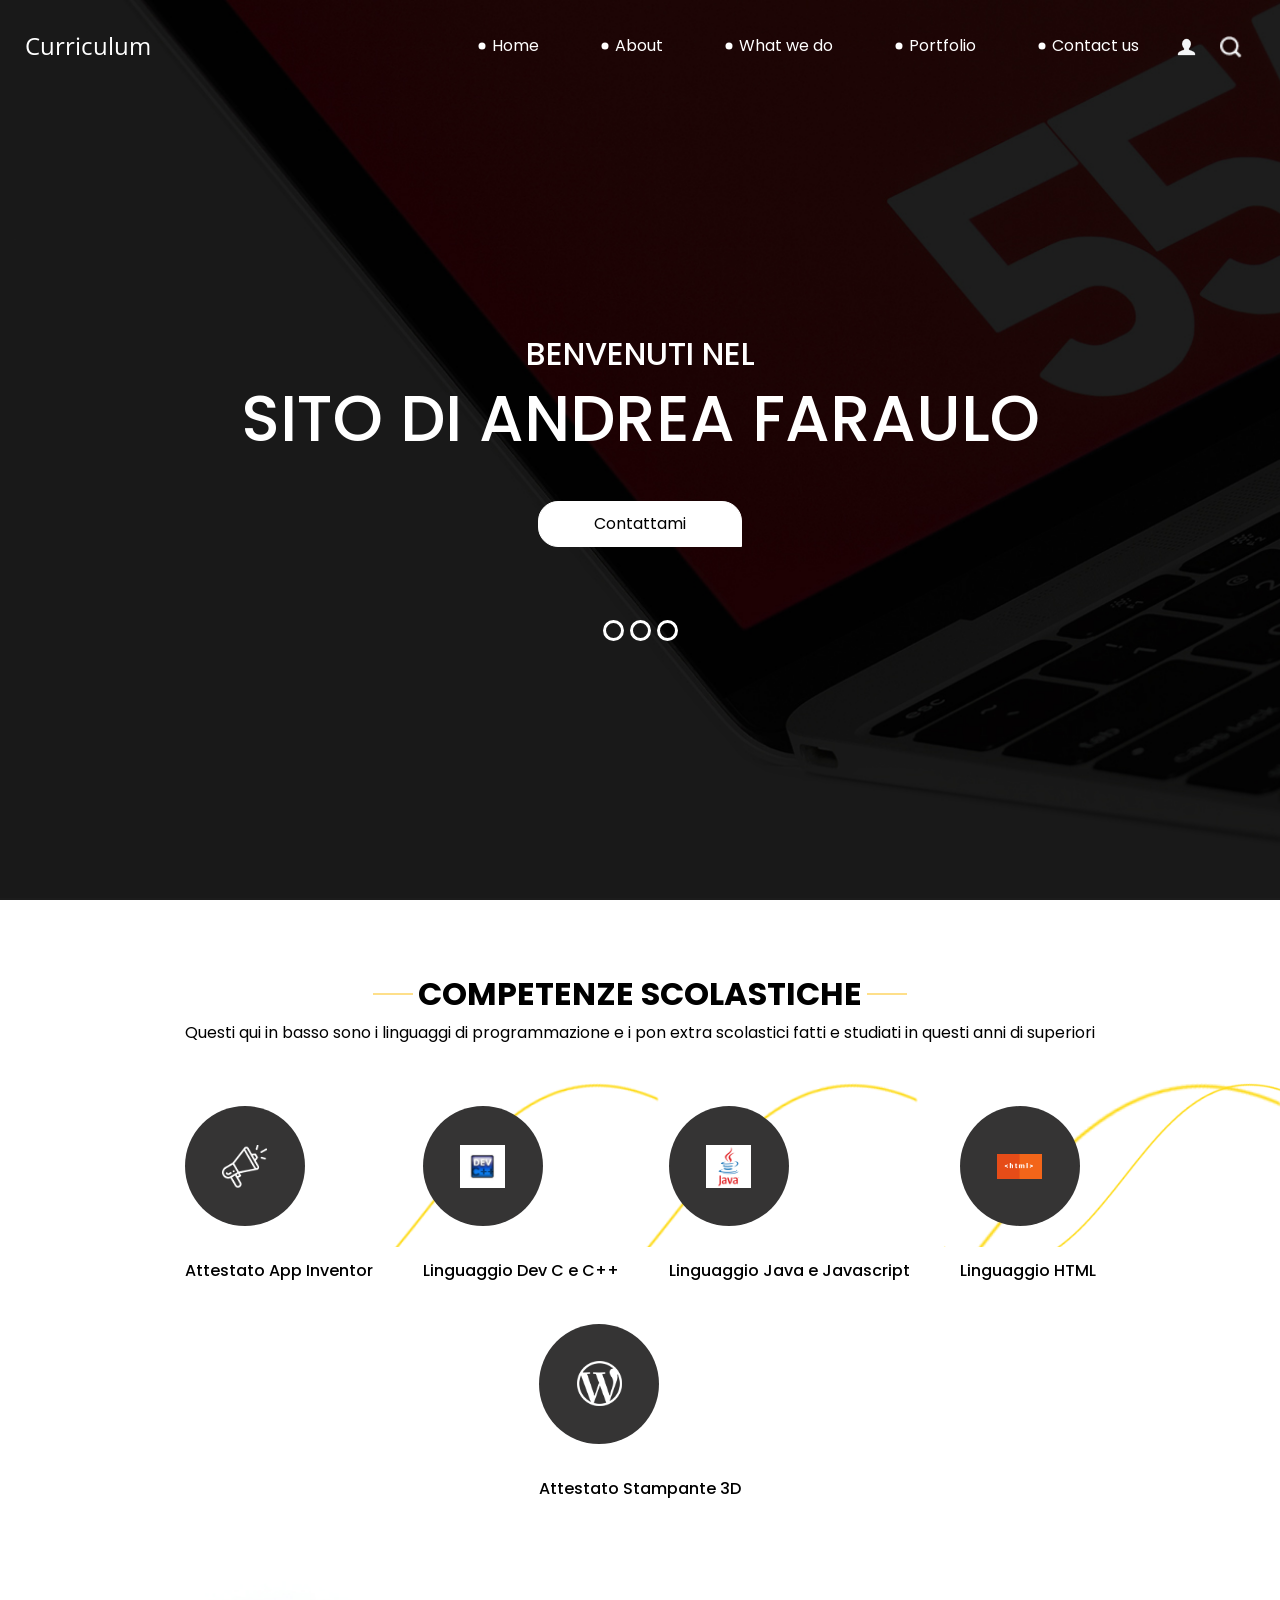
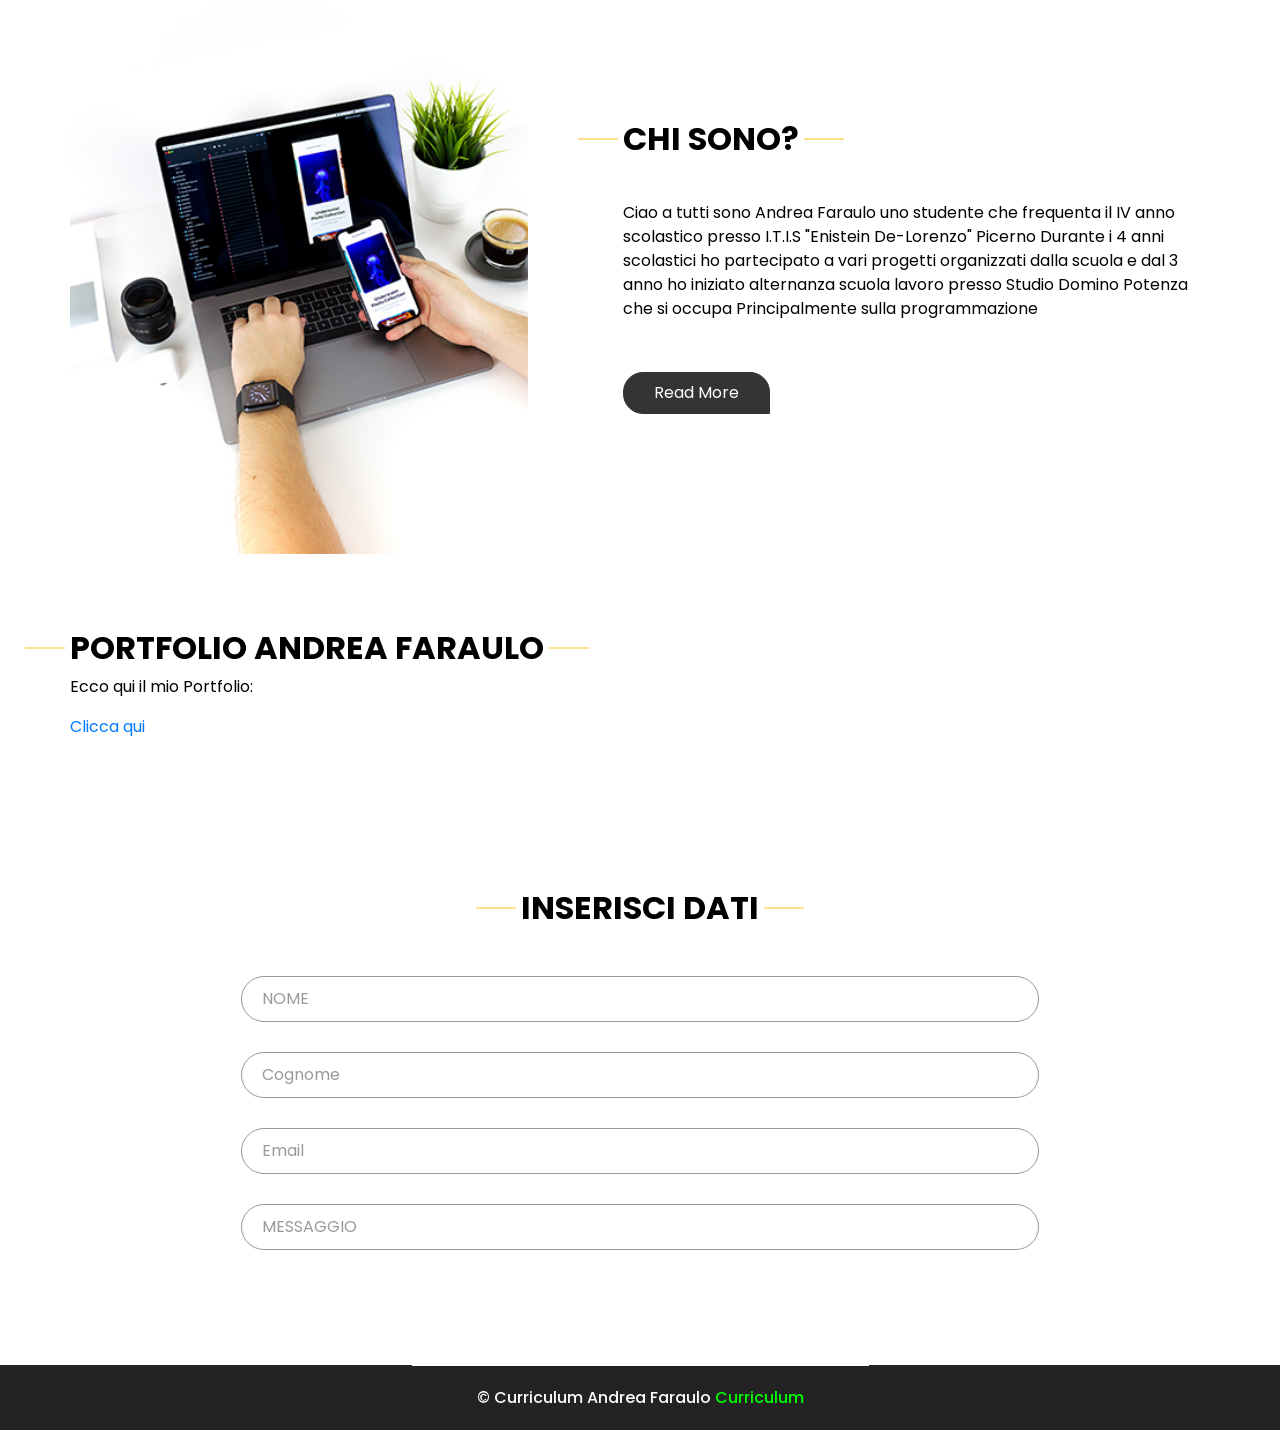
<file: Esigned Free Website Template - Free-CSS.com/esigned-html/index.html>
<!DOCTYPE html>
<html>

<head>
  <!-- Basic -->
  <meta charset="utf-8" />
  <meta http-equiv="X-UA-Compatible" content="IE=edge" />
  <!-- Mobile Metas -->
  <meta name="viewport" content="width=device-width, initial-scale=1, shrink-to-fit=no" />
  <!-- Site Metas -->
  <meta name="keywords" content="" />
  <meta name="description" content="" />
  <meta name="author" content="" />

  <title>Andrea Faraulo</title>

  <!-- slider stylesheet -->
  <!-- slider stylesheet -->
  <link rel="stylesheet" type="text/css" href="https://cdnjs.cloudflare.com/ajax/libs/OwlCarousel2/2.3.4/assets/owl.carousel.min.css" />

  <!-- bootstrap core css -->
  <link rel="stylesheet" type="text/css" href="css/bootstrap.css" />

  <!-- fonts style -->
  <link href="https://fonts.googleapis.com/css?family=Open+Sans:400,700|Poppins:400,700&display=swap" rel="stylesheet">
  <!-- Custom styles for this template -->
  <link href="css/style.css" rel="stylesheet" />
  <!-- responsive style -->
  <link href="css/responsive.css" rel="stylesheet" />
</head>

<body>
  <div class="hero_area">
    <!-- header section strats -->
    <header class="header_section">
      <div class="container-fluid">
        <nav class="navbar navbar-expand-lg custom_nav-container pt-3">
          <a class="navbar-brand" href="index.html">
            <span>
              Curriculum 
            </span>
          </a>
          <button class="navbar-toggler" type="button" data-toggle="collapse" data-target="#navbarSupportedContent" aria-controls="navbarSupportedContent" aria-expanded="false" aria-label="Toggle navigation">
            <span class="navbar-toggler-icon"></span>
          </button>

          <div class="collapse navbar-collapse" id="navbarSupportedContent">
            <div class="d-flex ml-auto flex-column flex-lg-row align-items-center">
              <ul class="navbar-nav  ">
                <li class="nav-item active">
                  <a class="nav-link" href="index.html">Home <span class="sr-only">(current)</span></a>
                </li>
                <li class="nav-item">
                  <a class="nav-link" href="about.html"> About </a>
                </li>
                <li class="nav-item">
                  <a class="nav-link" href="do.html"> What we do </a>
                </li>
                <li class="nav-item">
                  <a class="nav-link" href="portfolio.html"> Portfolio </a>
                </li>
                <li class="nav-item">
                  <a class="nav-link" href="contact.html">Contact us</a>
                </li>
              </ul>
              <div class="user_option">
                <a href="">
                  <img src="images/user.png" alt="">
                </a>
                <form class="form-inline my-2 my-lg-0 ml-0 ml-lg-4 mb-3 mb-lg-0">
                  <button class="btn  my-2 my-sm-0 nav_search-btn" type="submit"></button>
                </form>
              </div>
            </div>
          </div>
        </nav>
      </div>
    </header>
    <!-- end header section -->
    <!-- slider section -->
    <section class=" slider_section position-relative">
      <div class="container">
        <div id="carouselExampleIndicators" class="carousel slide" data-ride="carousel">
          <ol class="carousel-indicators">
            <li data-target="#carouselExampleIndicators" data-slide-to="0" class="active"></li>
            <li data-target="#carouselExampleIndicators" data-slide-to="1"></li>
            <li data-target="#carouselExampleIndicators" data-slide-to="2"></li>
          </ol>
          <div class="carousel-inner">
            <div class="carousel-item active">
              <div class="row">
                <div class="col">
                  <div class="detail-box">
                    <div>
                      <h2>
                        Benvenuti nel

                      </h2>
                      <h1>
                        sito Di Andrea Faraulo
                      </h1>
                      <div class="">
                        <a href="">
                          Contattami
                        </a>
                      </div>
                    </div>
                  </div>
                </div>
              </div>
            </div>
            <div class="carousel-item">
              <div class="row">
                <div class="col">
                  <div class="detail-box">
                    <div>
                      <h2>
                        Benvenuti nel

                      </h2>
                      <h1>
                        Sito di Andrea Faraulo
                      </h1>
                      <div class="">
                        <a href="">
                          Contattami
                        </a>
                      </div>
                    </div>
                  </div>
                </div>
              </div>
            </div>
            <div class="carousel-item">
              <div class="row">
                <div class="col">
                  <div class="detail-box">
                    <div>
                      <h2>
                        Benvenuti nel

                      </h2>
                      <h1>
                        Sito di Andrea Faraulo
                      </h1>
                      <div class="">
                        <a href="">
                          Contattami
                        </a>
                      </div>
                    </div>
                  </div>
                </div>
              </div>
            </div>
          </div>
        </div>

      </div>
    </section>
    <!-- end slider section -->
  </div>

  <!-- do section -->

  <section class="do_section layout_padding">
    <div class="container">
      <div class="heading_container">
        <h2>
         Competenze scolastiche
        </h2>
        <p>
          Questi qui in basso sono i linguaggi di programmazione e i pon extra scolastici fatti e studiati in questi anni di superiori
        </p>
      </div>
      <div class="do_container">
        <div class="box arrow-start arrow_bg">
          <div class="img-box">
            <img src="images/d-1.png" alt="">
          </div>
          <div class="detail-box">
            <h6>
           Attestato App Inventor
            </h6>
          </div>
        </div>
        <div class="box arrow-middle arrow_bg">
          <div class="img-box">
            <img src="images/dev.png" alt="">
          </div>
          <div class="detail-box">
            <h6>
              Linguaggio  Dev C e C++
            </h6>
          </div>
        </div>
        <div class="box arrow-middle arrow_bg">
          <div class="img-box">
            <img src="images/java.png" alt="">
          </div>
          <div class="detail-box">
            <h6>
              Linguaggio Java e Javascript
            </h6>
          </div>
        </div>
        <div class="box arrow-end arrow_bg">
          <div class="img-box">
            <img src="images/html.png" alt="">
          </div>
          <div class="detail-box">
            <h6>
          Linguaggio HTML
            </h6>
          </div>
        </div>
        <div class="box ">
          <div class="img-box">
            <img src="images/d-5.png" alt="">
          </div>
          <div class="detail-box">
            <h6>
             Attestato Stampante 3D
            </h6>
          </div>
        </div>
      </div>
    </div>
  </section>

  <!-- end do section -->

  <!-- who section -->

  <section class="who_section ">
    <div class="container">
      <div class="row">
        <div class="col-md-5">
          <div class="img-box">
            <img src="images/who-img.jpg" alt="">
          </div>
        </div>
        <div class="col-md-7">
          <div class="detail-box">
            <div class="heading_container">
              <h2>
               CHI SONO?
              </h2>
            </div>
            <p>
			Ciao a tutti sono Andrea Faraulo uno studente che frequenta il IV anno scolastico presso I.T.I.S "Enistein De-Lorenzo" Picerno 
			Durante i 4 anni scolastici ho partecipato a vari progetti organizzati dalla scuola e dal 3 anno ho iniziato alternanza scuola lavoro presso Studio Domino Potenza che si occupa Principalmente sulla programmazione
            </p>
            <div>
              <a href="">
                Read More
              </a>
            </div>
          </div>
        </div>
      </div>
    </div>
  </section>

  <!-- end who section -->


  <!-- work section -->
  <section class="work_section layout_padding">
    <div class="container">
      <div class="heading_container">
        <h2>
          Portfolio Andrea Faraulo
        </h2>
        <p>
          Ecco qui il mio Portfolio:
        </p>
		<a href= "https://europa.eu/europass/eportfolio/screen/profile?lang=it">Clicca qui</a>
     
      </div>
    </div>
  </section>

  <!-- end work section -->

  <!-- client section -->
 
  <!-- end client section -->

  <!-- target section -->
 
  <!-- end target section -->


  <!-- contact section -->

  <section class="contact_section layout_padding">
    <div class="container">

      <div class="heading_container">
        <h2>
        Inserisci dati
        </h2>
      </div>
      <div class="">
        <div class="">
          <div class="row">
            <div class="col-md-9 mx-auto">
              <div class="contact-form">
                <form action="">
                  <div>
                    <input type="text" placeholder="NOME ">
                  </div>
                  <div>
                    <input type="text" placeholder="Cognome">
                  </div>
                  <div>
                    <input type="email" placeholder="Email">
                  </div>
                  <div>
                    <input type="text" placeholder="MESSAGGIO" class="message">
                  </div>
                  <div class="d-flex justify-content-center">
                  </div>
                </form>
              </div>
            </div>
          </div>
        </div>
      </div>
    </div>
  </section>


  <!-- end contact section -->


  <!-- info section -->
 
  <!-- end info_section -->


  <!-- footer section -->
  <section class="container-fluid footer_section">
    <p>
      &copy; Curriculum Andrea Faraulo
      <a href="https://html.design/">Curriculum</a>
    </p>
  </section>
  <!-- footer section -->

  <script type="text/javascript" src="js/jquery-3.4.1.min.js"></script>
  <script type="text/javascript" src="js/bootstrap.js"></script>
  <script type="text/javascript" src="https://cdnjs.cloudflare.com/ajax/libs/OwlCarousel2/2.3.4/owl.carousel.min.js">
  </script>
  <!-- owl carousel script 
    -->
  <script type="text/javascript">
    $(".owl-carousel").owlCarousel({
      loop: true,
      margin: 0,
      navText: [],
      center: true,
      autoplay: true,
      autoplayHoverPause: true,
      responsive: {
        0: {
          items: 1
        },
        1000: {
          items: 3
        }
      }
    });
  </script>
  <!-- end owl carousel script -->

</body>

</html>
</file>
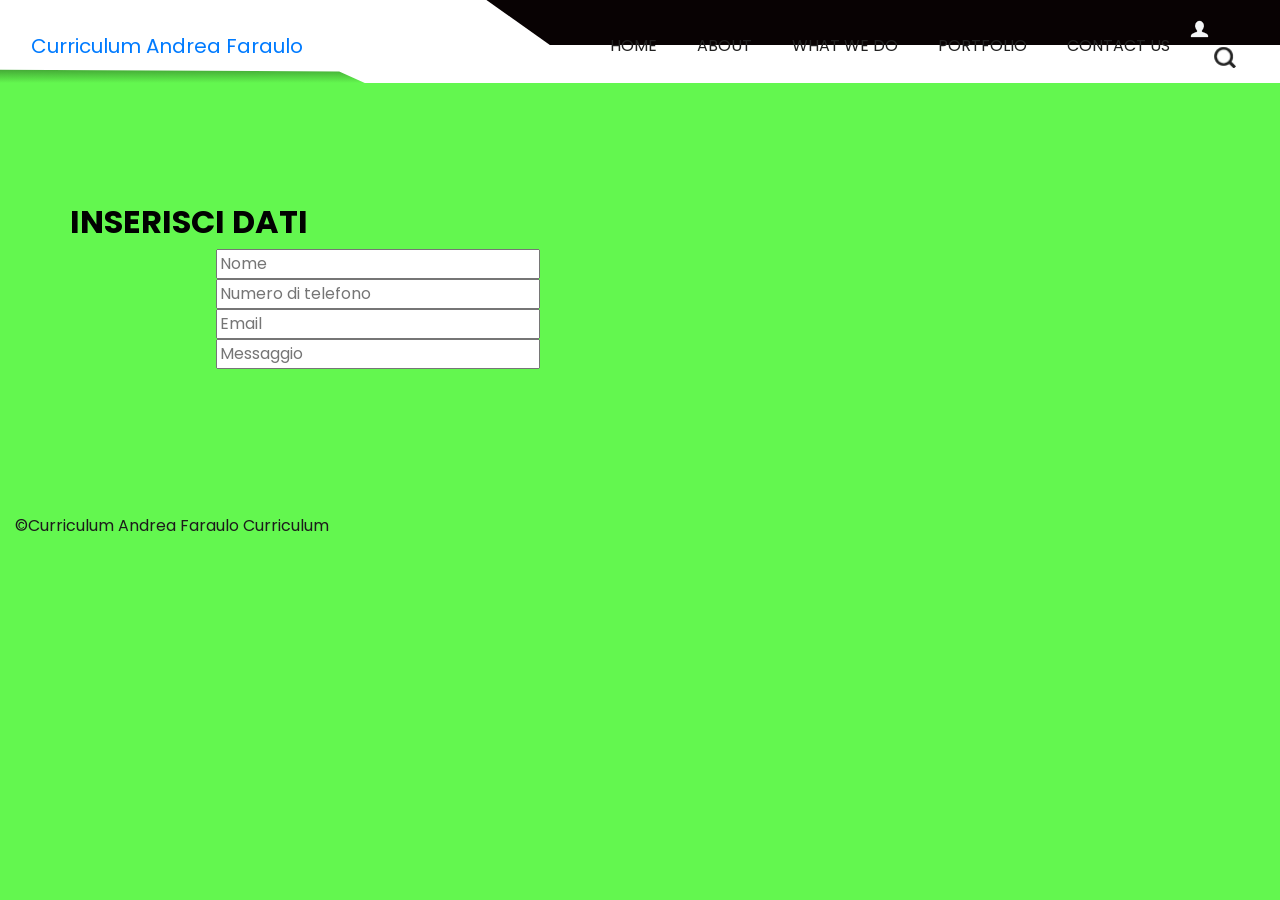
<file: contact.html>
<!DOCTYPE html>
<html>

<head>
  <!-- Basic -->
  <meta charset="utf-8" />
  <meta http-equiv="X-UA-Compatible" content="IE=edge" />
  <!-- Mobile Metas -->
  <meta name="viewport" content="width=device-width, initial-scale=1, shrink-to-fit=no" />
  <!-- Site Metas -->
  <meta name="keywords" content="" />
  <meta name="description" content="" />
  <meta name="author" content="" />

  <title>Andrea Farulo</title>

  <!-- slider stylesheet -->
  <!-- slider stylesheet -->
  <link rel="stylesheet" type="text/css" href="https://cdnjs.cloudflare.com/ajax/libs/OwlCarousel2/2.3.4/assets/owl.carousel.min.css" />

  <!-- bootstrap core css -->
  <link rel="stylesheet" type="text/css" href="css/bootstrap.css" />

  <!-- fonts style -->
  <link href="https://fonts.googleapis.com/css?family=Open+Sans:400,700|Poppins:400,700&display=swap" rel="stylesheet">
  <!-- Custom styles for this template -->
  <link href="css/style.css" rel="stylesheet" />
  <!-- responsive style -->
  <link href="css/responsive.css" rel="stylesheet" />
</head>

<body class="sub_page">
  <div class="hero_area">
    <!-- header section strats -->
    <header class="header_section">
      <div class="container-fluid">
        <nav class="navbar navbar-expand-lg custom_nav-container pt-3">
          <a class="navbar-brand" href="index.html">
            <span>
              Curriculum Andrea Faraulo
            </span>
          </a>
          <button class="navbar-toggler" type="button" data-toggle="collapse" data-target="#navbarSupportedContent" aria-controls="navbarSupportedContent" aria-expanded="false" aria-label="Toggle navigation">
            <span class="navbar-toggler-icon"></span>
          </button>

          <div class="collapse navbar-collapse" id="navbarSupportedContent">
            <div class="d-flex ml-auto flex-column flex-lg-row align-items-center">
              <ul class="navbar-nav  ">
                <li class="nav-item active">
                  <a class="nav-link" href="index.html">Home <span class="sr-only">(current)</span></a>
                </li>
                <li class="nav-item">
                  <a class="nav-link" href="about.html"> About </a>
                </li>
                <li class="nav-item">
                  <a class="nav-link" href="do.html"> What we do </a>
                </li>
                <li class="nav-item">
                  <a class="nav-link" href="portfolio.html"> Portfolio </a>
                </li>
                <li class="nav-item">
                  <a class="nav-link" href="contact.html">Contact us</a>
                </li>
              </ul>
              <div class="user_option">
                <a href="">
                  <img src="images/user.png" alt="">
                </a>
                <form class="form-inline my-2 my-lg-0 ml-0 ml-lg-4 mb-3 mb-lg-0">
                  <button class="btn  my-2 my-sm-0 nav_search-btn" type="submit"></button>
                </form>
              </div>
            </div>
          </div>
        </nav>
      </div>
    </header>
    <!-- end header section -->
  </div>

  <!-- contact section -->

  <section class="contact_section layout_padding">
    <div class="container">

      <div class="heading_container">
        <h2>
         Inserisci dati
        </h2>
      </div>
      <div class="">
        <div class="">
          <div class="row">
            <div class="col-md-9 mx-auto">
              <div class="contact-form">
                <form action="">
                  <div>
                    <input type="text" placeholder="Nome">
                  </div>
                  <div>
                    <input type="text" placeholder="Numero di telefono">
                  </div>
                  <div>
                    <input type="email" placeholder="Email">
                  </div>
                  <div>
                    <input type="text" placeholder="Messaggio" class="input_message">
                  </div>
                  <div class="d-flex justify-content-center">
                  </div>
                </form>
              </div>
            </div>
          </div>
        </div>
      </div>
    </div>
  </section>


  <!-- end contact section -->

  <!-- info section -->
  
  <!-- end info_section -->


  <!-- footer section -->
  <section class="container-fluid footer_section">
    <p>
      &copy;Curriculum Andrea Faraulo 
      <a href="https://html.design/">Curriculum</a>
    </p>
  </section>
  <!-- footer section -->

  <script type="text/javascript" src="js/jquery-3.4.1.min.js"></script>
  <script type="text/javascript" src="js/bootstrap.js"></script>
  <script type="text/javascript" src="https://cdnjs.cloudflare.com/ajax/libs/OwlCarousel2/2.3.4/owl.carousel.min.js">
  </script>
  <!-- owl carousel script 
    -->
  <script type="text/javascript">
    $(".owl-carousel").owlCarousel({
      loop: true,
      margin: 0,
      navText: [],
      center: true,
      autoplay: true,
      autoplayHoverPause: true,
      responsive: {
        0: {
          items: 1
        },
        1000: {
          items: 3
        }
      }
    });
  </script>
  <!-- end owl carousel script -->

</body>

</html>
</file>
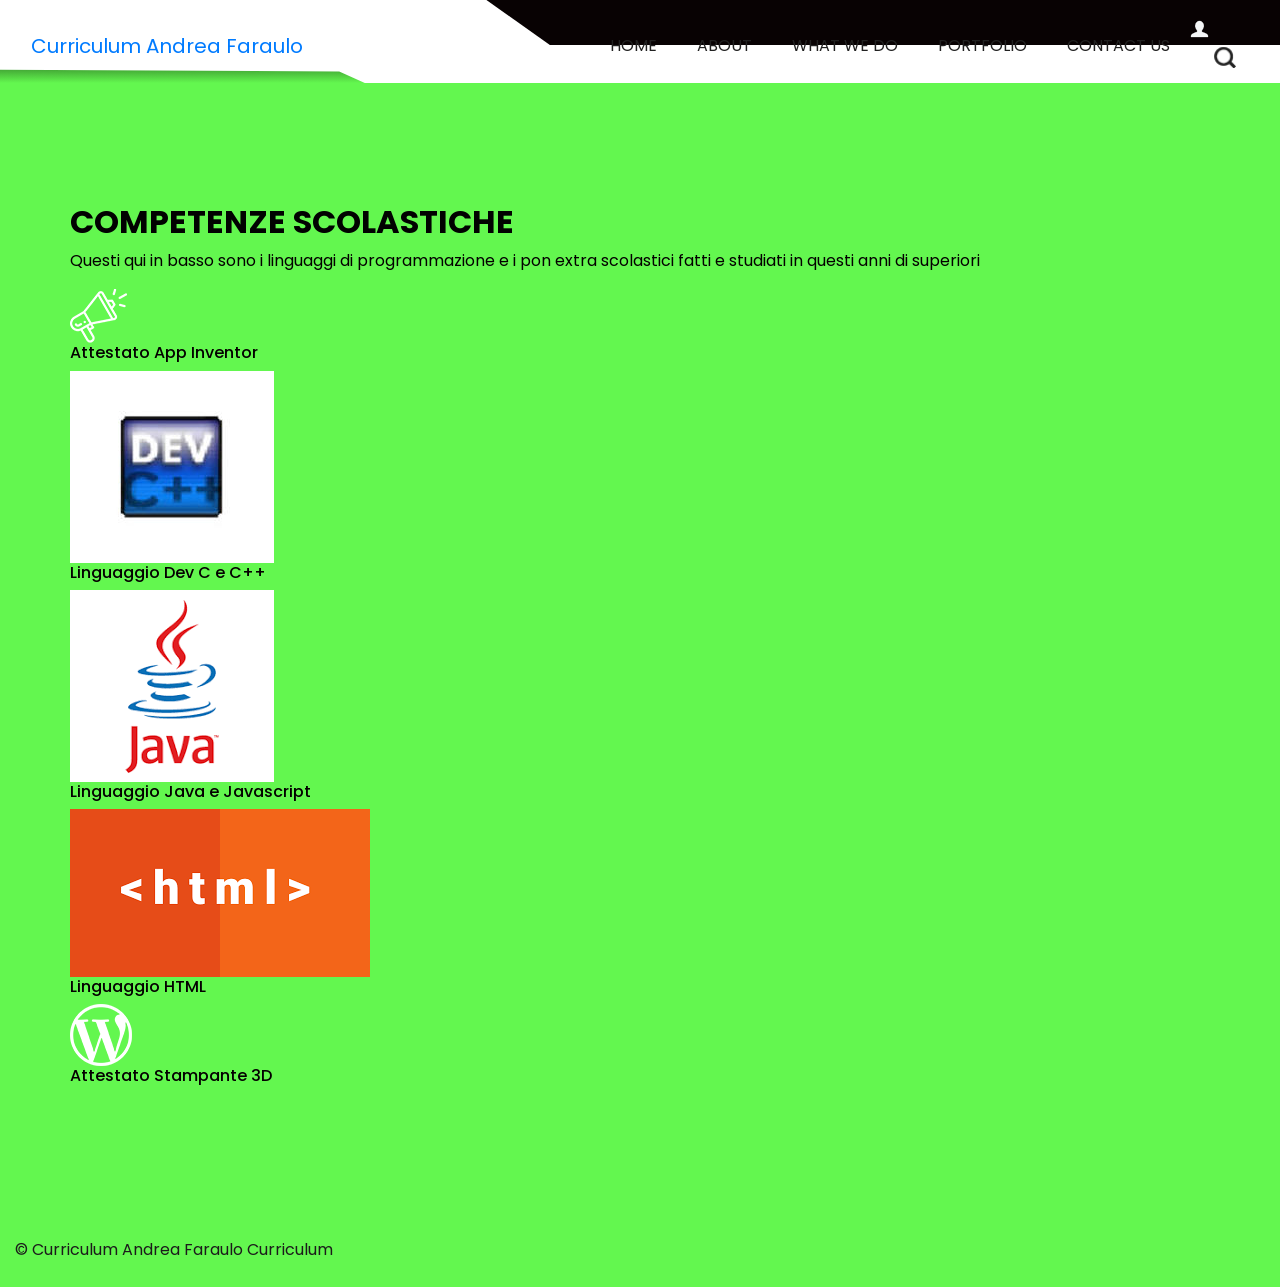
<file: do.html>
<!DOCTYPE html>
<html>

<head>
  <!-- Basic -->
  <meta charset="utf-8" />
  <meta http-equiv="X-UA-Compatible" content="IE=edge" />
  <!-- Mobile Metas -->
  <meta name="viewport" content="width=device-width, initial-scale=1, shrink-to-fit=no" />
  <!-- Site Metas -->
  <meta name="keywords" content="" />
  <meta name="description" content="" />
  <meta name="author" content="" />

  <title>Andrea Faraulo</title>

  <!-- slider stylesheet -->
  <!-- slider stylesheet -->
  <link rel="stylesheet" type="text/css" href="https://cdnjs.cloudflare.com/ajax/libs/OwlCarousel2/2.3.4/assets/owl.carousel.min.css" />

  <!-- bootstrap core css -->
  <link rel="stylesheet" type="text/css" href="css/bootstrap.css" />

  <!-- fonts style -->
  <link href="https://fonts.googleapis.com/css?family=Open+Sans:400,700|Poppins:400,700&display=swap" rel="stylesheet">
  <!-- Custom styles for this template -->
  <link href="css/style.css" rel="stylesheet" />
  <!-- responsive style -->
  <link href="css/responsive.css" rel="stylesheet" />
</head>

<body class="sub_page">
  <div class="hero_area">
    <!-- header section strats -->
    <header class="header_section">
      <div class="container-fluid">
        <nav class="navbar navbar-expand-lg custom_nav-container pt-3">
          <a class="navbar-brand" href="index.html">
            <span>
              Curriculum Andrea Faraulo
            </span>
          </a>
          <button class="navbar-toggler" type="button" data-toggle="collapse" data-target="#navbarSupportedContent" aria-controls="navbarSupportedContent" aria-expanded="false" aria-label="Toggle navigation">
            <span class="navbar-toggler-icon"></span>
          </button>

          <div class="collapse navbar-collapse" id="navbarSupportedContent">
            <div class="d-flex ml-auto flex-column flex-lg-row align-items-center">
              <ul class="navbar-nav  ">
                <li class="nav-item active">
                  <a class="nav-link" href="index.html">Home <span class="sr-only">(current)</span></a>
                </li>
                <li class="nav-item">
                  <a class="nav-link" href="about.html"> About </a>
                </li>
                <li class="nav-item">
                  <a class="nav-link" href="do.html"> What we do </a>
                </li>
                <li class="nav-item">
                  <a class="nav-link" href="portfolio.html"> Portfolio </a>
                </li>
                <li class="nav-item">
                  <a class="nav-link" href="contact.html">Contact us</a>
                </li>
              </ul>
              <div class="user_option">
                <a href="">
                  <img src="images/user.png" alt="">
                </a>
                <form class="form-inline my-2 my-lg-0 ml-0 ml-lg-4 mb-3 mb-lg-0">
                  <button class="btn  my-2 my-sm-0 nav_search-btn" type="submit"></button>
                </form>
              </div>
            </div>
          </div>
        </nav>
      </div>
    </header>
    <!-- end header section -->
  </div>

  <!-- do section -->


  <section class="do_section layout_padding">
    <div class="container">
      <div class="heading_container">
        <h2>
         Competenze scolastiche
        </h2>
        <p>
          Questi qui in basso sono i linguaggi di programmazione e i pon extra scolastici fatti e studiati in questi anni di superiori
        </p>
      </div>
      <div class="do_container">
        <div class="box arrow-start arrow_bg">
          <div class="img-box">
            <img src="images/d-1.png" alt="">
          </div>
          <div class="detail-box">
            <h6>
           Attestato App Inventor
            </h6>
          </div>
        </div>
        <div class="box arrow-middle arrow_bg">
          <div class="img-box">
            <img src="images/dev.png" alt="">
          </div>
          <div class="detail-box">
            <h6>
              Linguaggio  Dev C e C++
            </h6>
          </div>
        </div>
        <div class="box arrow-middle arrow_bg">
          <div class="img-box">
            <img src="images/java.png" alt="">
          </div>
          <div class="detail-box">
            <h6>
              Linguaggio Java e Javascript
            </h6>
          </div>
        </div>
        <div class="box arrow-end arrow_bg">
          <div class="img-box">
            <img src="images/html.png" alt="">
          </div>
          <div class="detail-box">
            <h6>
          Linguaggio HTML
            </h6>
          </div>
        </div>
        <div class="box ">
          <div class="img-box">
            <img src="images/d-5.png" alt="">
          </div>
          <div class="detail-box">
            <h6>
             Attestato Stampante 3D
            </h6>
          </div>
        </div>
      </div>
    </div>
  </section>

  <!-- end do section -->

  <!-- info section -->
  
  <!-- footer section -->
  <section class="container-fluid footer_section">
    <p>
      &copy; Curriculum Andrea Faraulo
      <a href="https://html.design/">Curriculum</a>
    </p>
  </section>
  <!-- footer section -->

  <script type="text/javascript" src="js/jquery-3.4.1.min.js"></script>
  <script type="text/javascript" src="js/bootstrap.js"></script>
  <script type="text/javascript" src="https://cdnjs.cloudflare.com/ajax/libs/OwlCarousel2/2.3.4/owl.carousel.min.js">
  </script>
  <!-- owl carousel script 
    -->
  <script type="text/javascript">
    $(".owl-carousel").owlCarousel({
      loop: true,
      margin: 0,
      navText: [],
      center: true,
      autoplay: true,
      autoplayHoverPause: true,
      responsive: {
        0: {
          items: 1
        },
        1000: {
          items: 3
        }
      }
    });
  </script>
  <!-- end owl carousel script -->

</body>

</html>
</file>
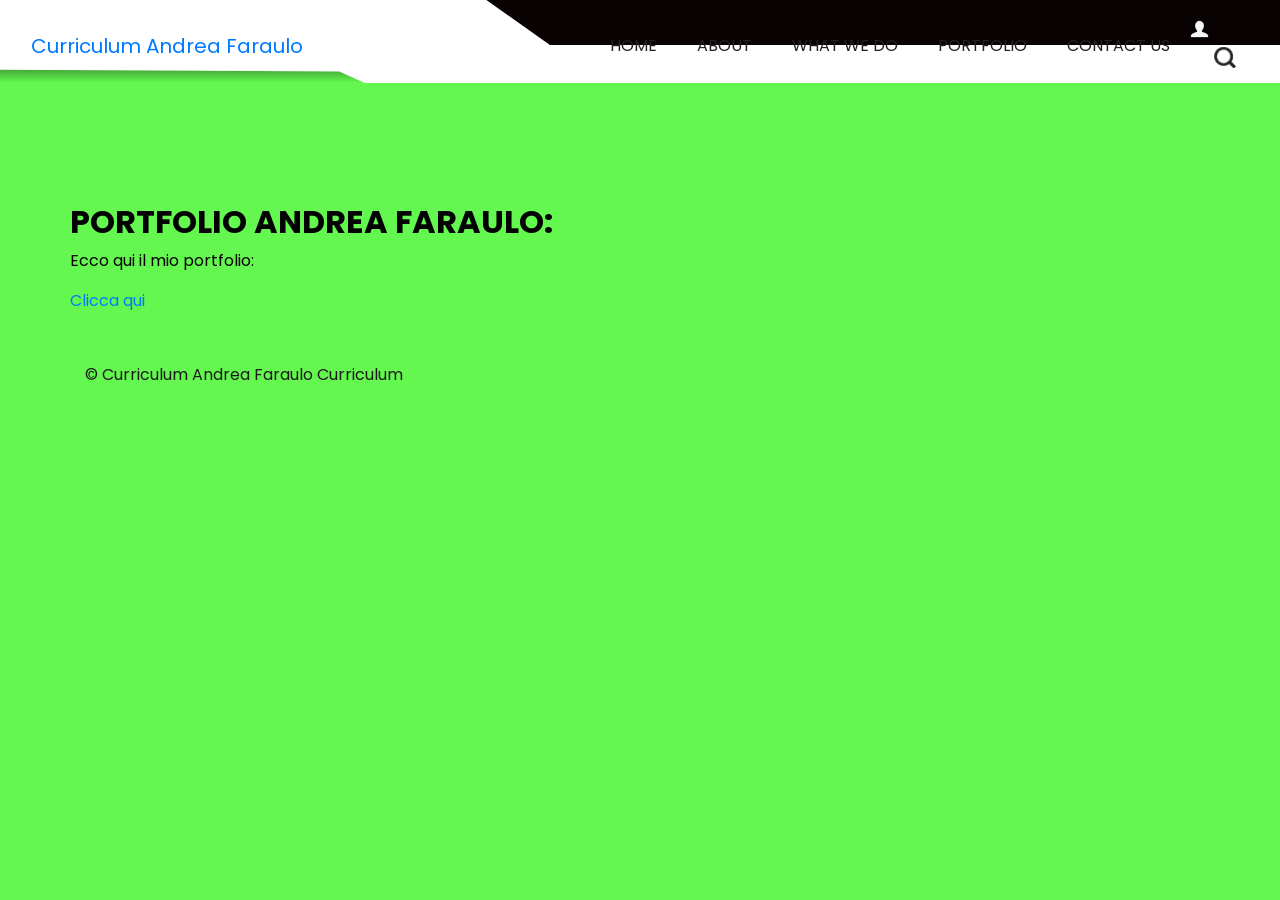
<file: portfolio.html>
<!DOCTYPE html>
<html>

<head>
  <!-- Basic -->
  <meta charset="utf-8" />
  <meta http-equiv="X-UA-Compatible" content="IE=edge" />
  <!-- Mobile Metas -->
  <meta name="viewport" content="width=device-width, initial-scale=1, shrink-to-fit=no" />
  <!-- Site Metas -->
  <meta name="keywords" content="" />
  <meta name="description" content="" />
  <meta name="author" content="" />

  <title>Andrea Faraulo</title>

  <!-- slider stylesheet -->
  <!-- slider stylesheet -->
  <link rel="stylesheet" type="text/css" href="https://cdnjs.cloudflare.com/ajax/libs/OwlCarousel2/2.3.4/assets/owl.carousel.min.css" />

  <!-- bootstrap core css -->
  <link rel="stylesheet" type="text/css" href="css/bootstrap.css" />

  <!-- fonts style -->
  <link href="https://fonts.googleapis.com/css?family=Open+Sans:400,700|Poppins:400,700&display=swap" rel="stylesheet">
  <!-- Custom styles for this template -->
  <link href="css/style.css" rel="stylesheet" />
  <!-- responsive style -->
  <link href="css/responsive.css" rel="stylesheet" />
</head>

<body class="sub_page">
  <div class="hero_area">
    <!-- header section strats -->
    <header class="header_section">
      <div class="container-fluid">
        <nav class="navbar navbar-expand-lg custom_nav-container pt-3">
          <a class="navbar-brand" href="index.html">
            <span>
              Curriculum Andrea Faraulo
            </span>
          </a>
          <button class="navbar-toggler" type="button" data-toggle="collapse" data-target="#navbarSupportedContent" aria-controls="navbarSupportedContent" aria-expanded="false" aria-label="Toggle navigation">
            <span class="navbar-toggler-icon"></span>
          </button>

          <div class="collapse navbar-collapse" id="navbarSupportedContent">
            <div class="d-flex ml-auto flex-column flex-lg-row align-items-center">
              <ul class="navbar-nav  ">
                <li class="nav-item active">
                  <a class="nav-link" href="index.html">Home <span class="sr-only">(current)</span></a>
                </li>
                <li class="nav-item">
                  <a class="nav-link" href="about.html"> About </a>
                </li>
                <li class="nav-item">
                  <a class="nav-link" href="do.html"> What we do </a>
                </li>
                <li class="nav-item">
                  <a class="nav-link" href="portfolio.html"> Portfolio </a>
                </li>
                <li class="nav-item">
                  <a class="nav-link" href="contact.html">Contact us</a>
                </li>
              </ul>
              <div class="user_option">
                <a href="">
                  <img src="images/user.png" alt="">
                </a>
                <form class="form-inline my-2 my-lg-0 ml-0 ml-lg-4 mb-3 mb-lg-0">
                  <button class="btn  my-2 my-sm-0 nav_search-btn" type="submit"></button>
                </form>
              </div>
            </div>
          </div>
        </nav>
      </div>
    </header>
    <!-- end header section -->
  </div>


  <!-- work section -->
  <section class="work_section layout_padding">
    <div class="container">
      <div class="heading_container">
        <h2>
        PORTFOLIO ANDREA FARAULO:
        </h2>
        <p>
          Ecco qui il mio portfolio:
        </p>
		<a href= "https://europa.eu/europass/eportfolio/screen/profile?lang=it">Clicca qui</a>
     
  <!-- end info_section -->


  <!-- footer section -->
  <section class="container-fluid footer_section">
    <p>
      &copy; Curriculum Andrea Faraulo
      <a href="https://html.design/">Curriculum</a>
    </p>
  </section>
  <!-- footer section -->

  <script type="text/javascript" src="js/jquery-3.4.1.min.js"></script>
  <script type="text/javascript" src="js/bootstrap.js"></script>
  <script type="text/javascript" src="https://cdnjs.cloudflare.com/ajax/libs/OwlCarousel2/2.3.4/owl.carousel.min.js">
  </script>
  <!-- owl carousel script 
    -->
  <script type="text/javascript">
    $(".owl-carousel").owlCarousel({
      loop: true,
      margin: 0,
      navText: [],
      center: true,
      autoplay: true,
      autoplayHoverPause: true,
      responsive: {
        0: {
          items: 1
        },
        1000: {
          items: 3
        }
      }
    });
  </script>
  <!-- end owl carousel script -->

</body>

</html>
</file>
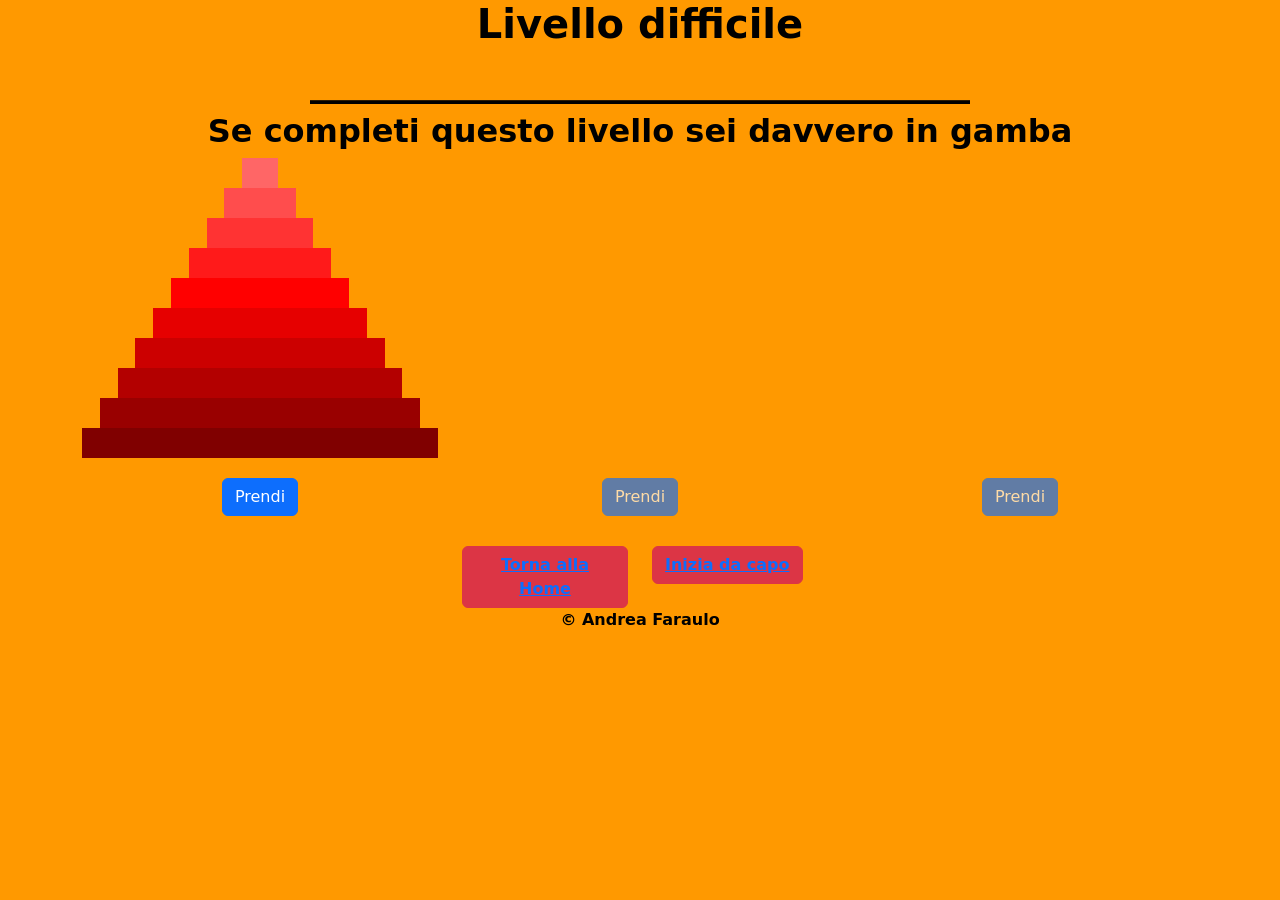
<file: Andrea/Difficile.html>
<!DOCTYPE html>
<html lang="it">
   <head>
      <title>Livello difficile</title>
      <link rel="icon" type="image/png" href="favicon.png">
      <!-- Inserimento della favicon vicino al titolo -->
      <link href="https://cdn.jsdelivr.net/npm/bootstrap@5.3.2/dist/css/bootstrap.min.css" rel="stylesheet" integrity="sha384-T3c6CoIi6uLrA9TneNEoa7RxnatzjcDSCmG1MXxSR1GAsXEV/Dwwykc2MPK8M2HN" crossorigin="anonymous">
      <!-- Integrazione CSS Bootstrap -->
      <link rel="stylesheet" href="torre.css" >
      <!-- Inserire al posto di mystyle.css il nome del file del proprio CSS -->
      <style>
         .disk {
         margin: auto;
         height: 30px;
         text-align: center;
         }
      </style>
   </head>
   <body>
      <header>
         <!-- Intestazione -->
         <center class="titolo1">
            <h1><b>Livello difficile</b></h1>
         </center>
         <h1 class="allineamento"><b>_________________________________</b></h1>
         <h2 class="allineamento"><b>Se completi questo livello sei davvero in gamba</b></h2>
      </header>
      <main>
         <!-- Corpo -->
         <div class="container" >
            <div class="row">
               <div id="pole1" class="col-4">						
               </div>
               <div id="pole2" class="col-4">
               </div>
               <div id="pole3" class="col-4">
               </div>
            </div>
            <div class="row" style="margin-top:20px;">
               <div class="col-4">
                  <center><button id="btn1" class="btn btn-primary" onclick="actionPole(1)">Prendi</button></center>
               </div>
               <div class="col-4">
                  <center><button id="btn2" class="btn btn-primary" onclick="actionPole(2)">Prendi</button></center>
               </div>
               <div class="col-4">
                  <center><button id="btn3" class="btn btn-primary" onclick="actionPole(3)">Prendi</button></center>
               </div>
            </div>
            <div class="row">
               <div class="col-4"></div>
               <div id="myHand" class="col-4"></div>
               <div class="col-4"></div>
            </div>
            <div class="row">
               <div class="col-4">
               </div>
               <div class="col-2">
                  <button type="button" class="btn btn-danger"> <a href="TorreDiAndrea.html"> <b>Torna alla Home</b> </a></button>
               </div>
               <div class="col-2">
                  <button type="button" class="btn btn-danger"> <a href="Difficile.html"> <b>Inizia da capo</b> </a></button>
               </div>
               <div class="col-4">
               </div>
            </div>
         </div>
      </main>
      <footer>
         <!-- Pedice -->
         <center>
            <p><b>&copy; Andrea Faraulo</b></p>
         </center>
      </footer>
   </body>
   <script src="https://cdn.jsdelivr.net/npm/bootstrap@5.3.2/dist/js/bootstrap.bundle.min.js" integrity="sha384-C6RzsynM9kWDrMNeT87bh95OGNyZPhcTNXj1NW7RuBCsyN/o0jlpcV8Qyq46cDfL" crossorigin="anonymous"></script> <!-- Integrazione Javascript Bootstrap -->
   <script>
      var pole1 = [1,2,3,4,5,6,7,8,9,10];
      var pole2 = [];
      var pole3 = [];
      var mano = 0;
      
      drawScene();
      
      function drawScene(){
      	drawPoles();
      	drawHand();
      	checkButtons();
      }
      
      function drawPoles(){
      	for(let i=1;i<4;i++){
      		drawPole(getPole(i), getDivPole(i));
      	}
      }
      
      function getDivPole(n){
      	return document.getElementById("pole"+n);
      }
      
      function drawPole(pole, div){
      	div.innerHTML = "";
      	for(let i=0; i<pole.length; i++){
      		div.innerHTML+=drawDisk(pole[i]);
      	}
      }
      
      function checkButtons(){
      	for(let i=1;i<4;i++)
      		checkButton(i);
      }	
      
      function getPole(n){
      	switch(n){
      		case 1: return pole1;
      		case 2: return pole2;
      		case 3: return pole3;
      	}
      }
      
      function checkButton(n){
      	let button = document.getElementById("btn" + n);
      	let pole = getPole(n);
      	if(mano==0){
      		button.innerText = "Prendi";
      		button.disabled = pole.length == 0;
      	} else {
      		button.innerText = "Metti";				
      		button.disabled = pole.length > 0 ? pole[0] < mano : false;			
      	}
      }
      
      function drawHand(){
      	let handDiv = document.getElementById("myHand");
      	handDiv.innerHTML = drawDisk(mano);
      }
      
      function actionPole(n){
      	if(mano==0){
      		mano = getPole(n).shift();
      	} else {
      		getPole(n).unshift(mano);
      		mano = 0;
      	}
      	drawScene();
      }
      
      function getColor(dimension){
      	let color = "#00b33c";
      	switch(dimension){
      		case 1: color = "#ff6666"; break;	
      		case 2: color = "#ff4d4d"; break;
      		case 3: color = "#ff3333"; break;		
      		case 4: color = "#ff1a1a"; break;
      		case 5: color = "#ff0000"; break;
      		case 6: color = "#e60000"; break;
      		case 7: color = "#cc0000"; break;
      		case 8: color = "#b30000"; break;
      		case 9: color = "#990000"; break;
      		case 10: color = "#800000"; break;
      	}
      	return color;
      }
      function drawDisk(dimension){
      	let color = getColor(dimension);
      	return '<div class="disk" style="background-color:'+color+'; width:'+dimension*10+'%; text-align: center"></div>';
      }
   </script>
</html>
</file>
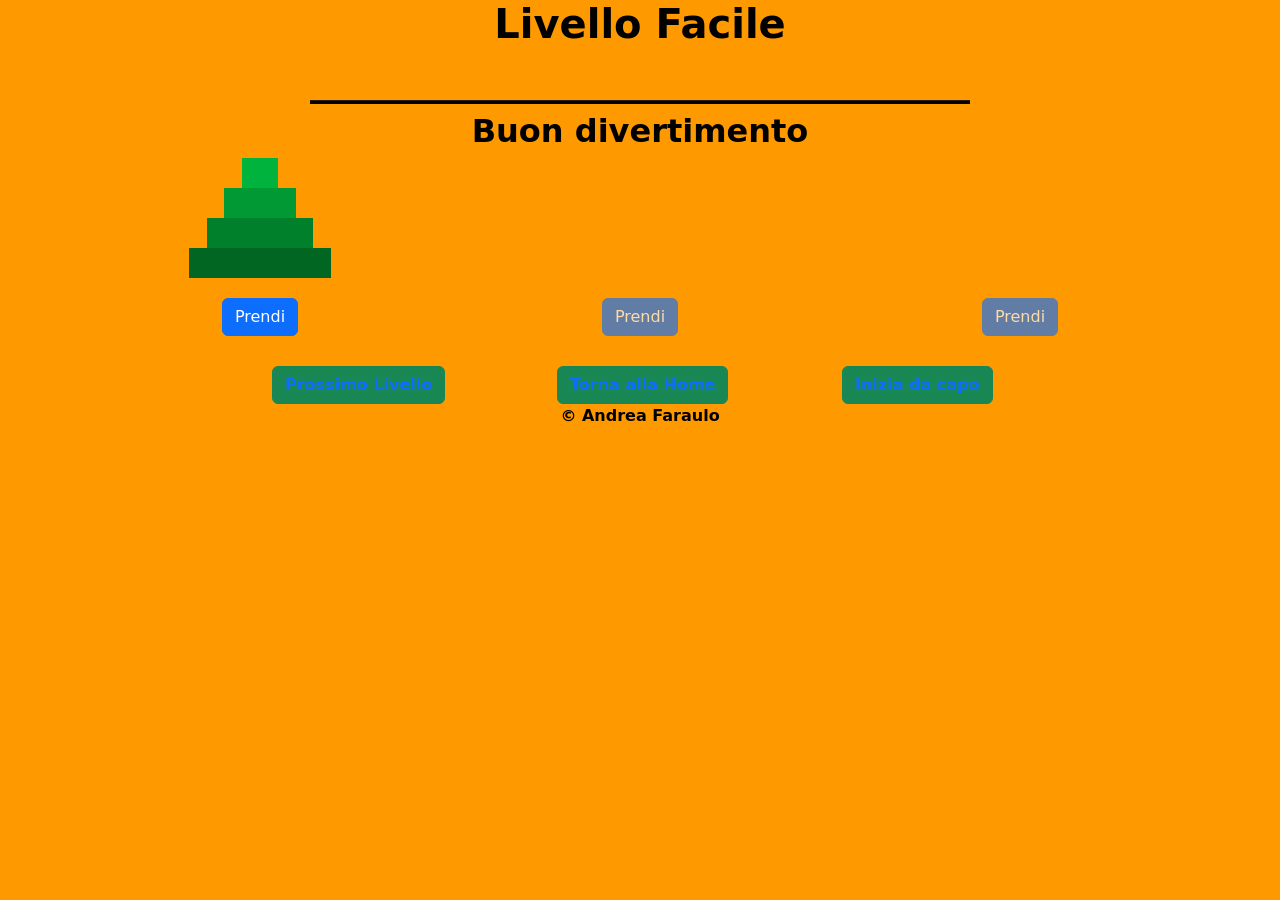
<file: Andrea/Facile.html>
<!DOCTYPE html>
<html lang="it">
   <head>
      <title>Livello Facile</title>
      <link rel="icon" type="image/png" href="favicon.png">
      <!-- Inserimento della favicon vicino al titolo -->
      <link href="https://cdn.jsdelivr.net/npm/bootstrap@5.3.2/dist/css/bootstrap.min.css" rel="stylesheet" integrity="sha384-T3c6CoIi6uLrA9TneNEoa7RxnatzjcDSCmG1MXxSR1GAsXEV/Dwwykc2MPK8M2HN" crossorigin="anonymous">
      <!-- Integrazione CSS Bootstrap -->
      <link rel="stylesheet" href="torre.css" >
      <!-- Inserire al posto di mystyle.css il nome del file del proprio CSS -->
      <style>
         .disk {
         margin: auto;
         height: 30px;
         text-align: center;
         }
      </style>
   </head>
   <body>
      <header>
         <!-- Intestazione -->
         <center class="titolo1">
            <h1><b>Livello Facile</b></h1>
         </center>
         <h1 class="allineamento"><b>_________________________________</b></h1>
         <h2 class="allineamento"><b>Buon divertimento</b></h2>
      </header>
      <main>
         <!-- Corpo -->
         <div class="container" >
            <div class="row">
               <div id="pole1" class="col-4">						
               </div>
               <div id="pole2" class="col-4">
               </div>
               <div id="pole3" class="col-4">
               </div>
            </div>
            <div class="row" style="margin-top:20px;">
               <div class="col-4">
                  <center><button id="btn1" class="btn btn-primary" onclick="actionPole(1)">Prendi</button></center>
               </div>
               <div class="col-4">
                  <center><button id="btn2" class="btn btn-primary" onclick="actionPole(2)">Prendi</button></center>
               </div>
               <div class="col-4">
                  <center><button id="btn3" class="btn btn-primary" onclick="actionPole(3)">Prendi</button></center>
               </div>
            </div>
            <div class="row">
               <div class="col-4"></div>
               <div id="myHand" class="col-4"></div>
               <div class="col-4"></div>
            </div>
            <!-- -->
            <div class="row">
               <div class="col-2">
               </div>
               <div class="col-3">
                  <button type="button" class="btn btn-success"> <a href="Intermedio.html"> <b>Prossimo Livello </b> </a></button>
               </div>
               <div class="col-3">
                  <button type="button" class="btn btn-success"> <a href="TorreDiAndrea.html"> <b>Torna alla Home</b> </a></button>
               </div>
               <div class="col-3">
                  <button type="button" class="btn btn-success"> <a href="Facile.html"> <b>Inizia da capo</b> </a></button>
               </div>
               <div class="col-1">
               </div>
            </div>
         </div>
      </main>
      <footer>
         <!-- Pedice -->
         <center>
            <p><b>&copy; Andrea Faraulo </b></p>
         </center>
      </footer>
   </body>
   <script src="https://cdn.jsdelivr.net/npm/bootstrap@5.3.2/dist/js/bootstrap.bundle.min.js" integrity="sha384-C6RzsynM9kWDrMNeT87bh95OGNyZPhcTNXj1NW7RuBCsyN/o0jlpcV8Qyq46cDfL" crossorigin="anonymous"></script> <!-- Integrazione Javascript Bootstrap -->
   <script>
      var pole1 = [1,2,3,4];
      var pole2 = [];
      var pole3 = [];
      var mano = 0;
      
      drawScene();
      
      function drawScene(){
      	drawPoles();
      	drawHand();
      	checkButtons();
      }
      
      function drawPoles(){
      	for(let i=1;i<4;i++){
      		drawPole(getPole(i), getDivPole(i));
      	}
      }
      
      function getDivPole(n){
      	return document.getElementById("pole"+n);
      }
      
      function drawPole(pole, div){
      	div.innerHTML = "";
      	for(let i=0; i<pole.length; i++){
      		div.innerHTML+=drawDisk(pole[i]);
      	}
      }
      
      function checkButtons(){
      	for(let i=1;i<4;i++)
      		checkButton(i);
      }	
      
      function getPole(n){
      	switch(n){
      		case 1: return pole1;
      		case 2: return pole2;
      		case 3: return pole3;
      	}
      }
      
      function checkButton(n){
      	let button = document.getElementById("btn" + n);
      	let pole = getPole(n);
      	if(mano==0){
      		button.innerText = "Prendi";
      		button.disabled = pole.length == 0;
      	} else {
      		button.innerText = "Metti";				
      		button.disabled = pole.length > 0 ? pole[0] < mano : false;			
      	}
      }
      
      function drawHand(){
      	let handDiv = document.getElementById("myHand");
      	handDiv.innerHTML = drawDisk(mano);
      }
      
      function actionPole(n){
      	if(mano==0){
      		mano = getPole(n).shift();
      	} else {
      		getPole(n).unshift(mano);
      		mano = 0;
      	}
      	drawScene();
      }
      
      function getColor(dimension){
      	let color = "#006622";
      	switch(dimension){
      		case 1: color = "#00b33c"; break;
      		case 2: color = "#009933"; break;		
      		case 3: color = "#00802b"; break;
      	}
      	return color;
      }
      function drawDisk(dimension){
      	let color = getColor(dimension);
      	return '<div class="disk" style="background-color:'+color+'; width:'+dimension*10+'%; text-align: center"></div>';
      }
   </script>
</html>
</file>
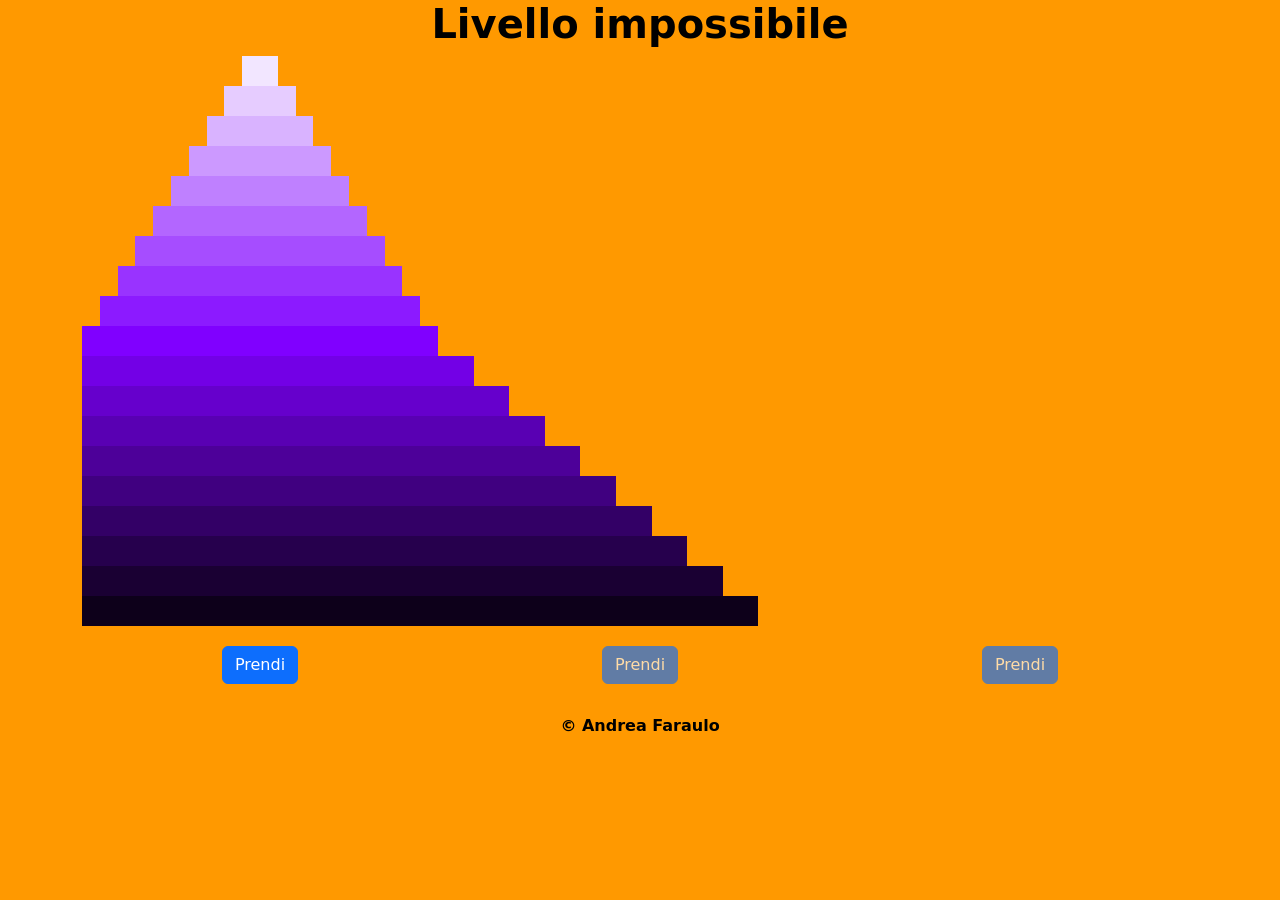
<file: Andrea/Impossibile.html>
<!DOCTYPE html>
<html lang="it">
	<head>
		<title>Livello impossibile</title>
		<link rel="icon" type="image/png" href="favicon.png"> <!-- Inserimento della favicon vicino al titolo -->
		<link href="https://cdn.jsdelivr.net/npm/bootstrap@5.3.2/dist/css/bootstrap.min.css" rel="stylesheet" integrity="sha384-T3c6CoIi6uLrA9TneNEoa7RxnatzjcDSCmG1MXxSR1GAsXEV/Dwwykc2MPK8M2HN" crossorigin="anonymous">	<!-- Integrazione CSS Bootstrap -->
		<link rel="stylesheet" href="torre.css" > <!-- Inserire al posto di mystyle.css il nome del file del proprio CSS -->
		<style>
			.disk {
				margin: auto;
				height: 30px;
				text-align: center;
			}
		</style>
	</head>
	<body>
		<header>
			<!-- Intestazione -->
			<center class="titolo1"><h1><b>Livello impossibile</b></h1></center>
		</header>
		<main>
			<!-- Corpo -->
			<div class="container" >
				<div class="row">
					<div id="pole1" class="col-4">						
					</div>
					<div id="pole2" class="col-4">
					</div>
					<div id="pole3" class="col-4">
					</div>
				</div>
				<div class="row" style="margin-top:20px;">
					<div class="col-4">
						<center><button id="btn1" class="btn btn-primary" onclick="actionPole(1)">Prendi</button></center>
					</div>
					<div class="col-4">
						<center><button id="btn2" class="btn btn-primary" onclick="actionPole(2)">Prendi</button></center>
					</div>
					<div class="col-4">
						<center><button id="btn3" class="btn btn-primary" onclick="actionPole(3)">Prendi</button></center>
					</div>
				</div>
				<div class="row">
					<div class="col-4"></div>
					<div id="myHand" class="col-4"></div>
					<div class="col-4"></div>
				</div>
			</div>
		</main>
		<footer>
			<!-- Pedice -->
			<center><p><b>&copy; Andrea Faraulo</b></p></center>
		</footer>
	</body>
	<script src="https://cdn.jsdelivr.net/npm/bootstrap@5.3.2/dist/js/bootstrap.bundle.min.js" integrity="sha384-C6RzsynM9kWDrMNeT87bh95OGNyZPhcTNXj1NW7RuBCsyN/o0jlpcV8Qyq46cDfL" crossorigin="anonymous"></script> <!-- Integrazione Javascript Bootstrap -->
	<script>

		var pole1 = [1,2,3,4,5,6,7,8,9,10,11,12,13,14,15,16,17,18,19];
		var pole2 = [];
		var pole3 = [];
		var mano = 0;
		
		drawScene();
		
		function drawScene(){
			drawPoles();
			drawHand();
			checkButtons();
		}
		
		function drawPoles(){
			for(let i=1;i<4;i++){
				drawPole(getPole(i), getDivPole(i));
			}
		}
		
		function getDivPole(n){
			return document.getElementById("pole"+n);
		}
		
		function drawPole(pole, div){
			div.innerHTML = "";
			for(let i=0; i<pole.length; i++){
				div.innerHTML+=drawDisk(pole[i]);
			}
		}
		
		function checkButtons(){
			for(let i=1;i<4;i++)
				checkButton(i);
		}	

		function getPole(n){
			switch(n){
				case 1: return pole1;
				case 2: return pole2;
				case 3: return pole3;
			}
		}
		
		function checkButton(n){
			let button = document.getElementById("btn" + n);
			let pole = getPole(n);
			if(mano==0){
				button.innerText = "Prendi";
				button.disabled = pole.length == 0;
			} else {
				button.innerText = "Metti";				
				button.disabled = pole.length > 0 ? pole[0] < mano : false;			
			}
		}
		
		function drawHand(){
			let handDiv = document.getElementById("myHand");
			handDiv.innerHTML = drawDisk(mano);
		}
		
		function actionPole(n){
			if(mano==0){
				mano = getPole(n).shift();
			} else {
				getPole(n).unshift(mano);
				mano = 0;
			}
			drawScene();
		}

		function getColor(dimension){
			let color = "#000000";
			switch(dimension){
				case 1: color = "#f2e6ff"; break;
				case 2: color = "#e6ccff"; break;
				case 3: color = "#d9b3ff"; break;
				case 4: color = "#cc99ff"; break;
				case 5: color = "#bf80ff"; break;
				case 6: color = "#b366ff"; break;
				case 7: color = "#a64dff"; break;
				case 8: color = "#9933ff"; break;
				case 9: color = "#8c1aff"; break;
				case 10: color = "#8000ff"; break;
				case 11: color = "#7300e6"; break;
				case 12: color = "#6600cc"; break;
				case 13: color = "#5900b3"; break;
				case 14: color = "#4d0099"; break;
				case 15: color = "#400080"; break;
				case 16: color = "#330066"; break;
				case 17: color = "#26004d"; break;
				case 18: color = "#1a0033"; break;
				case 19: color = "#0d001a"; break;



			}
			return color;
		}
		function drawDisk(dimension){
			let color = getColor(dimension);
			return '<div class="disk" style="background-color:'+color+'; width:'+dimension*10+'%; text-align: center"></div>';
		}
	</script>
</html>
</file>
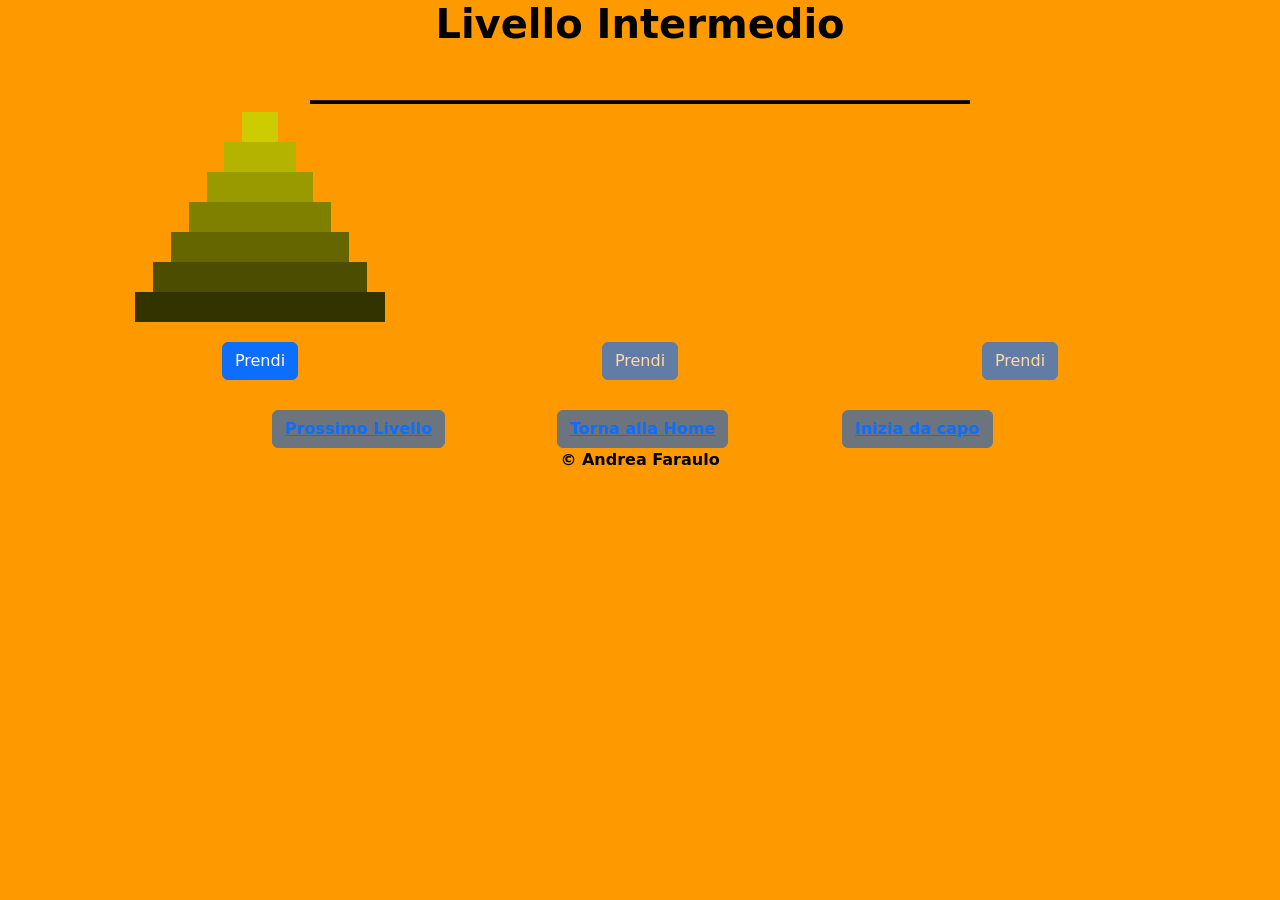
<file: Andrea/Intermedio.html>
<!DOCTYPE html>
<html lang="it">
   <head>
      <title>Livello Intermedio</title>
      <link rel="icon" type="image/png" href="favicon.png">
      <!-- Inserimento della favicon vicino al titolo -->
      <link href="https://cdn.jsdelivr.net/npm/bootstrap@5.3.2/dist/css/bootstrap.min.css" rel="stylesheet" integrity="sha384-T3c6CoIi6uLrA9TneNEoa7RxnatzjcDSCmG1MXxSR1GAsXEV/Dwwykc2MPK8M2HN" crossorigin="anonymous">
      <!-- Integrazione CSS Bootstrap -->
      <link rel="stylesheet" href="torre.css" >
      <!-- Inserire al posto di mystyle.css il nome del file del proprio CSS -->
      <style>
         .disk {
         margin: auto;
         height: 30px;
         text-align: center;
         }
      </style>
   </head>
   <body>
      <header>
         <!-- Intestazione -->
         <center class="titolo1">
            <h1><b>Livello Intermedio</b></h1>
         </center>
         <h1 class="allineamento"><b>_________________________________</b></h1>
      </header>
      <main>
         <!-- Corpo -->
         <div class="container" >
            <div class="row">
               <div id="pole1" class="col-4">						
               </div>
               <div id="pole2" class="col-4">
               </div>
               <div id="pole3" class="col-4">
               </div>
            </div>
            <div class="row" style="margin-top:20px;">
               <div class="col-4">
                  <center><button id="btn1" class="btn btn-primary" onclick="actionPole(1)">Prendi</button></center>
               </div>
               <div class="col-4">
                  <center><button id="btn2" class="btn btn-primary" onclick="actionPole(2)">Prendi</button></center>
               </div>
               <div class="col-4">
                  <center><button id="btn3" class="btn btn-primary" onclick="actionPole(3)">Prendi</button></center>
               </div>
            </div>
            <div class="row">
               <div class="col-4"></div>
               <div id="myHand" class="col-4"></div>
               <div class="col-4"></div>
            </div>
            <div class="row">
               <div class="col-2">
               </div>
               <div class="col-3">
                  <button type="button" class="btn btn-secondary"> <a href="Difficile.html"> <b>Prossimo Livello </b> </a></button>
               </div>
               <div class="col-3">
                  <button type="button" class="btn btn-secondary"> <a href="TorreDiAndrea.html"> <b>Torna alla Home </b> </a></button>
               </div>
               <div class="col-3">
                  <button type="button" class="btn btn-secondary"> <a href="Intermedio.html"> <b>Inizia da capo</b> </a></button>
               </div>
              
               <div class="col-1">
               </div>
            </div>
         </div>
      </main>
      <footer>
         <!-- Pedice -->
         <center>
            <p><b>&copy; Andrea Faraulo </b></p>
         </center>
      </footer>
   </body>
   <script src="https://cdn.jsdelivr.net/npm/bootstrap@5.3.2/dist/js/bootstrap.bundle.min.js" integrity="sha384-C6RzsynM9kWDrMNeT87bh95OGNyZPhcTNXj1NW7RuBCsyN/o0jlpcV8Qyq46cDfL" crossorigin="anonymous"></script> <!-- Integrazione Javascript Bootstrap -->
   <script>
      var pole1 = [1,2,3,4,5,6,7];
      var pole2 = [];
      var pole3 = [];
      var mano = 0;
      
      drawScene();
      
      function drawScene(){
      	drawPoles();
      	drawHand();
      	checkButtons();
      }
      
      function drawPoles(){
      	for(let i=1;i<4;i++){
      		drawPole(getPole(i), getDivPole(i));
      	}
      }
      
      function getDivPole(n){
      	return document.getElementById("pole"+n);
      }
      
      function drawPole(pole, div){
      	div.innerHTML = "";
      	for(let i=0; i<pole.length; i++){
      		div.innerHTML+=drawDisk(pole[i]);
      	}
      }
      
      function checkButtons(){
      	for(let i=1;i<4;i++)
      		checkButton(i);
      }	
      
      function getPole(n){
      	switch(n){
      		case 1: return pole1;
      		case 2: return pole2;
      		case 3: return pole3;
      	}
      }
      
      function checkButton(n){
      	let button = document.getElementById("btn" + n);
      	let pole = getPole(n);
      	if(mano==0){
      		button.innerText = "Prendi";
      		button.disabled = pole.length == 0;
      	} else {
      		button.innerText = "Metti";				
      		button.disabled = pole.length > 0 ? pole[0] < mano : false;			
      	}
      }
      
      function drawHand(){
      	let handDiv = document.getElementById("myHand");
      	handDiv.innerHTML = drawDisk(mano);
      }
      
      function actionPole(n){
      	if(mano==0){
      		mano = getPole(n).shift();
      	} else {
      		getPole(n).unshift(mano);
      		mano = 0;
      	}
      	drawScene();
      }
      
      function getColor(dimension){
      	let color = "#333300";
      	switch(dimension){
      		case 1: color = "#cccc00"; break;
      		case 2: color = "#b3b300"; break;		
      		case 3: color = "#999900"; break;
      		case 4: color = "#808000"; break;
      		case 5: color = "#666600"; break;
      		case 6: color = "#4d4d00"; break;
      	}
      	return color;
      }
      function drawDisk(dimension){
      	let color = getColor(dimension);
      	return '<div class="disk" style="background-color:'+color+'; width:'+dimension*10+'%; text-align: center"></div>';
      }
   </script>
</html>
</file>
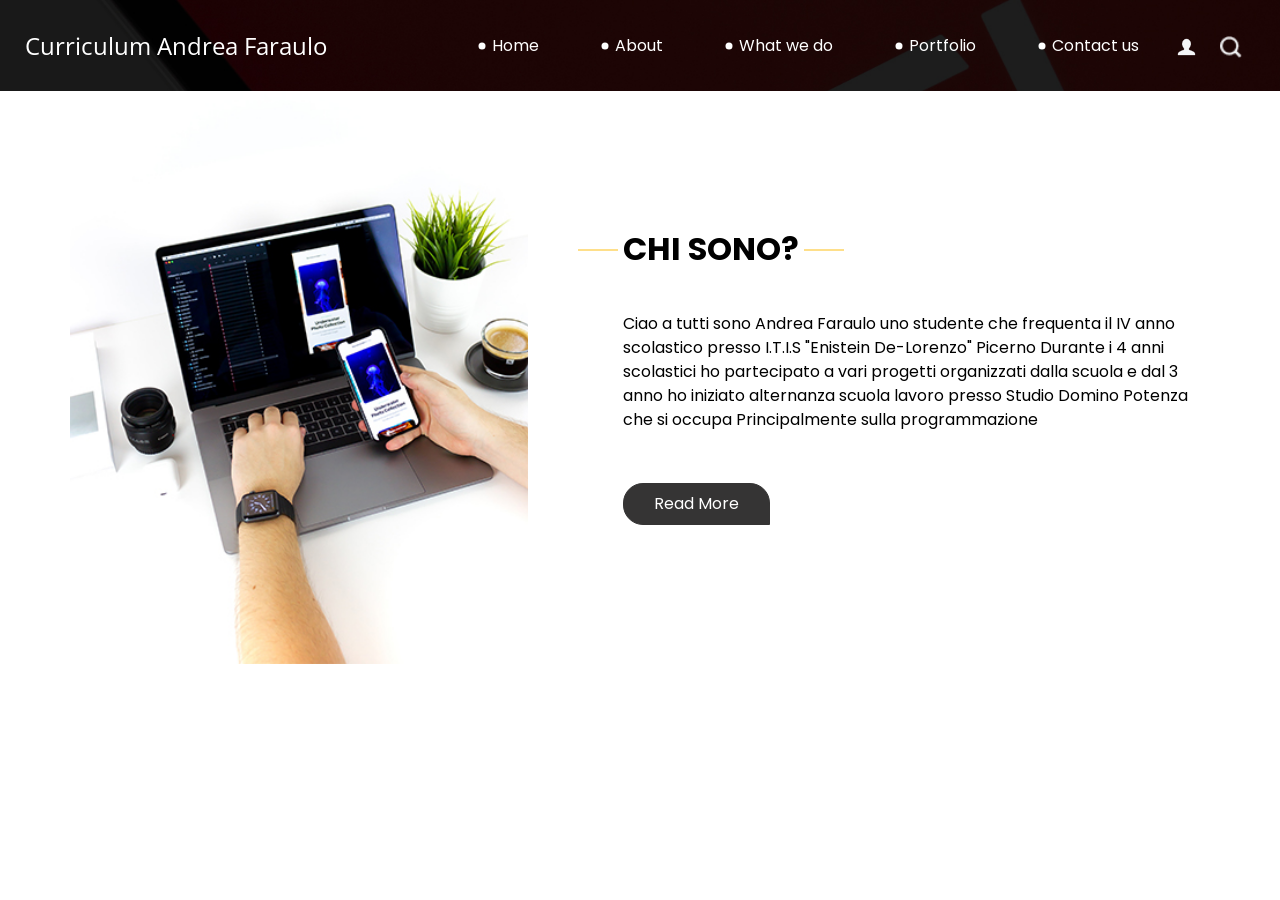
<file: Esigned Free Website Template - Free-CSS.com/esigned-html/about.html>
<!DOCTYPE html>
<html>

<head>
  <!-- Basic -->
  <meta charset="utf-8" />
  <meta http-equiv="X-UA-Compatible" content="IE=edge" />
  <!-- Mobile Metas -->
  <meta name="viewport" content="width=device-width, initial-scale=1, shrink-to-fit=no" />
  <!-- Site Metas -->
  <meta name="keywords" content="" />
  <meta name="description" content="" />
  <meta name="author" content="" />

  <title>Andrea Faraulo</title>

  <!-- slider stylesheet -->
  <!-- slider stylesheet -->
  <link rel="stylesheet" type="text/css" href="https://cdnjs.cloudflare.com/ajax/libs/OwlCarousel2/2.3.4/assets/owl.carousel.min.css" />

  <!-- bootstrap core css -->
  <link rel="stylesheet" type="text/css" href="css/bootstrap.css" />

  <!-- fonts style -->
  <link href="https://fonts.googleapis.com/css?family=Open+Sans:400,700|Poppins:400,700&display=swap" rel="stylesheet">
  <!-- Custom styles for this template -->
  <link href="css/style.css" rel="stylesheet" />
  <!-- responsive style -->
  <link href="css/responsive.css" rel="stylesheet" />
</head>

<body class="sub_page">
  <div class="hero_area">
    <!-- header section strats -->
    <header class="header_section">
      <div class="container-fluid">
        <nav class="navbar navbar-expand-lg custom_nav-container pt-3">
          <a class="navbar-brand" href="index.html">
            <span>
              Curriculum Andrea Faraulo
            </span>
          </a>
          <button class="navbar-toggler" type="button" data-toggle="collapse" data-target="#navbarSupportedContent" aria-controls="navbarSupportedContent" aria-expanded="false" aria-label="Toggle navigation">
            <span class="navbar-toggler-icon"></span>
          </button>

          <div class="collapse navbar-collapse" id="navbarSupportedContent">
            <div class="d-flex ml-auto flex-column flex-lg-row align-items-center">
              <ul class="navbar-nav  ">
                <li class="nav-item active">
                  <a class="nav-link" href="index.html">Home <span class="sr-only">(current)</span></a>
                </li>
                <li class="nav-item">
                  <a class="nav-link" href="about.html"> About </a>
                </li>
                <li class="nav-item">
                  <a class="nav-link" href="do.html"> What we do </a>
                </li>
                <li class="nav-item">
                  <a class="nav-link" href="portfolio.html"> Portfolio </a>
                </li>
                <li class="nav-item">
                  <a class="nav-link" href="contact.html">Contact us</a>
                </li>
              </ul>
              <div class="user_option">
                <a href="">
                  <img src="images/user.png" alt="">
                </a>
                <form class="form-inline my-2 my-lg-0 ml-0 ml-lg-4 mb-3 mb-lg-0">
                  <button class="btn  my-2 my-sm-0 nav_search-btn" type="submit"></button>
                </form>
              </div>
            </div>
          </div>
        </nav>
      </div>
    </header>
    <!-- end header section -->
  </div>


  <!-- who section -->

  <section class="who_section layout_padding">
    <div class="container">
      <div class="row">
        <div class="col-md-5">
          <div class="img-box">
            <img src="images/who-img.jpg" alt="">
          </div>
        </div>
        <div class="col-md-7">
          <div class="detail-box">
            <div class="heading_container">
              <h2>
                CHI SONO?
              </h2>
            </div>
            <p>
              Ciao a tutti sono Andrea Faraulo uno studente che frequenta il IV anno scolastico presso I.T.I.S "Enistein De-Lorenzo" Picerno 
			Durante i 4 anni scolastici ho partecipato a vari progetti organizzati dalla scuola e dal 3 anno ho iniziato alternanza scuola lavoro presso Studio Domino Potenza che si occupa Principalmente sulla programmazione
            </p>
            <div>
              <a href="">
                Read More
              </a>
            </div>
          </div>
        </div>
      </div>
    </div>
  </section>

  <!-- end who section -->


  <!-- footer section -->

  <script type="text/javascript" src="js/jquery-3.4.1.min.js"></script>
  <script type="text/javascript" src="js/bootstrap.js"></script>
  <script type="text/javascript" src="https://cdnjs.cloudflare.com/ajax/libs/OwlCarousel2/2.3.4/owl.carousel.min.js">
  </script>
  <!-- owl carousel script 
    -->
  <script type="text/javascript">
    $(".owl-carousel").owlCarousel({
      loop: true,
      margin: 0,
      navText: [],
      center: true,
      autoplay: true,
      autoplayHoverPause: true,
      responsive: {
        0: {
          items: 1
        },
        1000: {
          items: 3
        }
      }
    });
  </script>
  <!-- end owl carousel script -->

</body>

</html>
</file>
<file: Esigned Free Website Template - Free-CSS.com/esigned-html/css/style.css>
body {
  font-family: "Poppins", sans-serif;
  color: #000000;
  background-color: #ffffff;
}

.layout_padding {
  padding: 75px 0;
}

.layout_padding2 {
  padding: 45px 0;
}

.layout_padding2-top {
  padding-top: 45px;
}

.layout_padding2-bottom {
  padding-bottom: 45px;
}

.layout_padding-top {
  padding-top: 75px;
}

.layout_padding-bottom {
  padding-bottom: 75px;
}

.heading_container {
  display: -webkit-box;
  display: -ms-flexbox;
  display: flex;
  -webkit-box-orient: vertical;
  -webkit-box-direction: normal;
      -ms-flex-direction: column;
          flex-direction: column;
  -webkit-box-align: start;
      -ms-flex-align: start;
          align-items: flex-start;
}

.heading_container h2 {
  font-weight: bold;
  text-transform: uppercase;
  position: relative;
}

.heading_container h2::before, .heading_container h2::after {
  content: "";
  position: absolute;
  top: 50%;
  width: 40px;
  height: 1px;
  background-color: #fec016;
}

.heading_container h2::before {
  left: -5px;
  -webkit-transform: translate(-100%, -50%);
          transform: translate(-100%, -50%);
}

.heading_container h2::after {
  right: -5px;
  -webkit-transform: translate(100%, -50%);
          transform: translate(100%, -50%);
}

/*header section*/
.hero_area {
  height: 100vh;
  background-color: #b5caee;
  background-image: url(../images/hero-bg.jpg);
  background-size: cover;
}

.sub_page .hero_area {
  height: auto;
}

.sub_page .who_section.layout_padding {
  padding-top: 0;
}

.hero_area.sub_pages {
  height: auto;
}

.header_section .container-fluid {
  padding-right: 25px;
  padding-left: 25px;
}

.header_section .nav_container {
  margin: 0 auto;
}

.custom_nav-container.navbar-expand-lg .navbar-nav .nav-link {
  margin: 10px 30px;
  color: #ffffff;
  text-align: center;
  position: relative;
}

.custom_nav-container.navbar-expand-lg .navbar-nav .nav-link::before {
  content: "";
  position: absolute;
  top: 50%;
  left: -2px;
  -webkit-transform: translate(-50%, -50%);
          transform: translate(-50%, -50%);
  width: 7px;
  height: 7px;
  border-radius: 100%;
  background-color: #ffffff;
}

a,
a:hover,
a:focus {
  text-decoration: none;
}

a:hover,
a:focus {
  color: initial;
}

.btn,
.btn:focus {
  outline: none !important;
  -webkit-box-shadow: none;
          box-shadow: none;
}

.user_option {
  display: -webkit-box;
  display: -ms-flexbox;
  display: flex;
  -webkit-box-align: center;
      -ms-flex-align: center;
          align-items: center;
}

.custom_nav-container .nav_search-btn {
  background-image: url(../images/search-icon.png);
  background-size: 22px;
  background-repeat: no-repeat;
  background-position-y: 7px;
  width: 35px;
  height: 35px;
  padding: 0;
  border: none;
}

.navbar-brand {
  display: -webkit-box;
  display: -ms-flexbox;
  display: flex;
  -webkit-box-align: center;
      -ms-flex-align: center;
          align-items: center;
  font-family: 'Open Sans', sans-serif;
}

.navbar-brand span {
  font-size: 24px;
  color: #ffffff;
}

.custom_nav-container {
  z-index: 99999;
  padding: 15px 0;
}

.custom_nav-container .navbar-toggler {
  outline: none;
}

.custom_nav-container .navbar-toggler .navbar-toggler-icon {
  background-image: url(../images/menu.png);
  background-size: 55px;
}

/*end header section*/
.slider_section {
  height: 90%;
  display: -webkit-box;
  display: -ms-flexbox;
  display: flex;
  -webkit-box-align: center;
      -ms-flex-align: center;
          align-items: center;
  color: #ffffff;
}

.slider_section .detail-box {
  text-align: center;
  margin-bottom: 110px;
}

.slider_section .detail-box h1 {
  font-size: 4rem;
  text-transform: uppercase;
}

.slider_section .detail-box h2 {
  text-transform: uppercase;
}

.slider_section .detail-box p {
  margin-top: 25px;
}

.slider_section .detail-box a {
  display: inline-block;
  padding: 10px 55px;
  background-color: #ffffff;
  border: 1px solid #ffffff;
  color: #000000;
  border-radius: 20px 20px 0 20px;
  margin-top: 35px;
}

.slider_section .detail-box a:hover {
  background-color: transparent;
  color: #ffffff;
}

.slider_section #carouselExampleIndicators {
  bottom: 0;
}

.slider_section #carouselExampleIndicators li {
  width: 15px;
  height: 15px;
  background-color: transparent;
  border: 3px solid #ffffff;
  border-radius: 100%;
  opacity: 1;
}

.do_section .heading_container {
  -webkit-box-align: center;
      -ms-flex-align: center;
          align-items: center;
  text-align: center;
}

.do_section .do_container {
  display: -webkit-box;
  display: -ms-flexbox;
  display: flex;
  -ms-flex-wrap: wrap;
      flex-wrap: wrap;
  -webkit-box-pack: center;
      -ms-flex-pack: center;
          justify-content: center;
  padding-top: 10px;
}

.do_section .do_container .box {
  text-align: center;
  position: relative;
  z-index: 5;
  margin: 35px 25px 0 25px;
}

.do_section .do_container .box .img-box {
  width: 120px;
  height: 120px;
  display: -webkit-box;
  display: -ms-flexbox;
  display: flex;
  -webkit-box-pack: center;
      -ms-flex-pack: center;
          justify-content: center;
  -webkit-box-align: center;
      -ms-flex-align: center;
          align-items: center;
  background-color: #353434;
  border-radius: 100%;
}

.do_section .do_container .box .img-box img {
  width: 45px;
}

.do_section .do_container .box .detail-box {
  margin-top: 35px;
}

.do_section .do_container .box:hover .img-box {
  background-color: #fec016;
}

.do_section .do_container .arrow_bg::before {
  content: "";
  position: absolute;
  top: -23px;
  left: -17px;
  width: 262%;
  height: 90%;
  z-index: 3;
  background-size: cover;
}

.do_section .do_container .arrow-start::before {
  background-image: url(../images/arrow-start.png);
}

.do_section .do_container .arrow-middle::before {
  background-image: url(../images/arrow-middle.png);
}

.do_section .do_container .arrow-end::before {
  background-image: url(../images/arrow-end.png);
}

.who_section .row {
  -webkit-box-align: center;
      -ms-flex-align: center;
          align-items: center;
}

.who_section .img-box img {
  width: 100%;
}

.who_section .detail-box {
  margin-left: 65px;
}

.who_section .detail-box p {
  margin-top: 35px;
}

.who_section .detail-box a {
  display: inline-block;
  padding: 8px 30px;
  background-color: #353434;
  border: 1px solid #353434;
  color: #ffffff;
  border-radius: 20px 20px 0 20px;
  margin-top: 35px;
}

.who_section .detail-box a:hover {
  background-color: transparent;
  color: #353434;
}

.work_section .work_container {
  display: -webkit-box;
  display: -ms-flexbox;
  display: flex;
  -ms-flex-wrap: wrap;
      flex-wrap: wrap;
  margin: 0 -1%;
}

.work_section .work_container .box {
  min-width: 300px;
  display: -webkit-box;
  display: -ms-flexbox;
  display: flex;
  -webkit-box-align: stretch;
      -ms-flex-align: stretch;
          align-items: stretch;
}

.work_section .work_container .box img {
  width: 100%;
}

.work_section .work_container .box.b-2, .work_section .work_container .box.b-3 {
  width: 43.5%;
}

.work_section .work_container .box.b-1, .work_section .work_container .box.b-4 {
  width: 56.5%;
}

.client_section {
  padding-bottom: 150px;
}

.client_section .heading_container {
  -webkit-box-align: center;
      -ms-flex-align: center;
          align-items: center;
  margin-bottom: 45px;
}

.client_section .box {
  padding: 20px;
  display: -webkit-box;
  display: -ms-flexbox;
  display: flex;
  -webkit-box-orient: vertical;
  -webkit-box-direction: normal;
      -ms-flex-direction: column;
          flex-direction: column;
  -webkit-box-align: center;
      -ms-flex-align: center;
          align-items: center;
  text-align: center;
  margin: 20px;
}

.client_section .box .img-box {
  width: 60px;
}

.client_section .box .img-box img {
  width: 100%;
}

.client_section .box .detail-box {
  margin-top: 35px;
  display: -webkit-box;
  display: -ms-flexbox;
  display: flex;
  -webkit-box-orient: vertical;
  -webkit-box-direction: normal;
      -ms-flex-direction: column;
          flex-direction: column;
  -webkit-box-align: center;
      -ms-flex-align: center;
          align-items: center;
}

.client_section .box .detail-box h5 {
  text-transform: uppercase;
  font-weight: bold;
  font-size: 18px;
}

.client_section .box .detail-box h5 span {
  text-transform: none;
  font-size: 16px;
  font-weight: normal;
  color: #fec016;
}

.client_section .box .detail-box img {
  width: 15px;
  margin: 35px 0;
}

.client_section .carousel-wrap {
  margin: 0 auto;
  padding: 0;
  position: relative;
}

.client_section .owl-nav > div {
  margin-top: -26px;
  position: absolute;
  top: 50%;
  color: #cdcbcd;
}

.client_section .owl-carousel .owl-nav .owl-prev,
.client_section .owl-carousel .owl-nav .owl-next {
  width: 50px;
  height: 50px;
  background-color: #000000;
  background-size: 16px;
  background-position: center;
  border-radius: 100%;
  background-repeat: no-repeat;
  position: absolute;
  bottom: -75px;
  outline: none;
}

.client_section .owl-carousel .owl-nav .owl-prev:hover,
.client_section .owl-carousel .owl-nav .owl-next:hover {
  background-color: rgba(0, 0, 0, 0.8);
}

.client_section .owl-carousel .owl-nav .owl-prev {
  background-image: url(../images/prev.png);
  left: 50%;
  -webkit-transform: translateX(-102%);
          transform: translateX(-102%);
}

.client_section .owl-carousel .owl-nav .owl-next {
  right: 50%;
  background-image: url(../images/next.png);
  -webkit-transform: translateX(102%);
          transform: translateX(102%);
}

.client_section .owl-carousel .owl-dots.disabled,
.client_section .owl-carousel .owl-nav.disabled {
  display: block;
}

.client_section .owl-item.active.center .box {
  -webkit-box-shadow: 0 0 20px 0 rgba(0, 0, 0, 0.2);
          box-shadow: 0 0 20px 0 rgba(0, 0, 0, 0.2);
}

.target_section {
  background-image: url(../images/target-bg.jpg);
  background-size: cover;
  color: #ffffff;
  text-align: center;
}

.target_section .detail-box {
  margin: 30px 0;
}

.target_section h2 {
  font-weight: bold;
}

.target_section h5 {
  font-size: 18px;
  font-weight: 500;
}

/* contact section */
.contact_section .heading_container {
  -webkit-box-align: center;
      -ms-flex-align: center;
          align-items: center;
}

.contact_section .contact-form {
  padding: 25px;
  border-radius: 20px;
}

.contact_section .contact-form input {
  border: none;
  outline: none;
  background-color: transparent;
  width: 100%;
  margin: 15px 0;
  padding: 10px 20px;
  border: 1px solid rgba(0, 0, 0, 0.4);
  border-radius: 30px;
}

.contact_section .contact-form input.input_message {
  height: 175px;
}

.contact_section .contact-form input::-webkit-input-placeholder {
  color: rgba(0, 0, 0, 0.4);
}

.contact_section .contact-form input:-ms-input-placeholder {
  color: rgba(0, 0, 0, 0.4);
}

.contact_section .contact-form input::-ms-input-placeholder {
  color: rgba(0, 0, 0, 0.4);
}

.contact_section .contact-form input::placeholder {
  color: rgba(0, 0, 0, 0.4);
}

.contact_section .contact-form button {
  border: none;
  outline: none;
  padding: 12px 50px;
  text-transform: uppercase;
  margin-top: 25px;
  background-color: #fec913;
  color: #fff;
  border-radius: 30px;
}

.contact_section .map_img-box {
  width: 80%;
  margin: 25px auto 0 auto;
}

.contact_section .map_img-box img {
  width: 100%;
}

/* end contact section */
.info_section {
  background-color: #232323;
  color: #ffffff;
  padding: 90px 0 45px 0;
}

.info_section h5 {
  margin-bottom: 25px;
  font-size: 24px;
}

.info_section .info_insta .insta_container > div {
  display: -webkit-box;
  display: -ms-flexbox;
  display: flex;
}

.info_section .info_insta .insta_container img {
  width: 100%;
}

.info_section .info_insta .insta_container .insta-box {
  margin: 5px;
  display: -webkit-box;
  display: -ms-flexbox;
  display: flex;
  -webkit-box-align: stretch;
      -ms-flex-align: stretch;
          align-items: stretch;
  background-color: #ffffff;
  padding: 10px 20px;
}

.info_section .info_contact .img-box {
  width: 35px;
  display: -webkit-box;
  display: -ms-flexbox;
  display: flex;
  -webkit-box-pack: center;
      -ms-flex-pack: center;
          justify-content: center;
}

.info_section .info_contact p {
  margin: 0;
}

.info_section .info_contact > div {
  display: -webkit-box;
  display: -ms-flexbox;
  display: flex;
  -webkit-box-align: center;
      -ms-flex-align: center;
          align-items: center;
  margin: 20px 0;
}

.info_section .info_contact > div img {
  height: auto;
  margin-right: 12px;
}

.info_section .info_form form input {
  outline: none;
  width: 100%;
  padding: 7px 10px;
}

.info_section .info_form form button {
  display: inline-block;
  padding: 8px 30px;
  background-color: #fbca47;
  border: 1px solid #fbca47;
  color: #ffffff;
  margin-top: 15px;
  text-transform: uppercase;
  font-size: 15px;
}

.info_section .info_form form button:hover {
  background-color: transparent;
  color: #fbca47;
}

.info_section .info_form .social_box {
  margin-top: 35px;
  width: 100%;
  display: -webkit-box;
  display: -ms-flexbox;
  display: flex;
}

.info_section .info_form .social_box a {
  margin-right: 25px;
}

/* footer section*/
.footer_section {
  background-color: #232323;
  font-weight: 500;
  display: -webkit-box;
  display: -ms-flexbox;
  display: flex;
  -webkit-box-pack: center;
      -ms-flex-pack: center;
          justify-content: center;
}

.footer_section p {
  padding: 20px 65px;
  color: #fbfcfd;
  margin: 0 auto;
  text-align: center;
  border-top: 1px solid #ffffff;
}

.footer_section a {
  color: #00ff00;
}

/* end footer section*/
/*# sourceMappingURL=style.css.map */
</file>
<file: Esigned Free Website Template - Free-CSS.com/esigned-html/css/responsive.css>
@media (max-width: 1120px) {
    .hero_area {
        height: auto;
    }

    .slider_section {
        padding: 50px 0;
    }

}

@media (max-width: 992px) {
    .user_option {
        flex-direction: column;
    }

    .custom_nav-container .nav_search-btn {
        background-position: center;
        margin-top: 10px;
    }

    .user_option a {
        margin-bottom: 10px;
    }

    .custom_nav-container.navbar-expand-lg .navbar-nav .nav-link {
        padding: 0 5px;
    }
}

@media (max-width: 768px) {

    .info_section .col-md-3 {
        text-align: center;
    }

    .info_section .col-md-3:not(:nth-last-child(1)) {
        margin-bottom: 35px;
    }

    .who_section .detail-box {
        margin-left: 15px;
        margin-top: 35px;
    }

    .work_section .work_container .box.b-1,
    .work_section .work_container .box.b-2,
    .work_section .work_container .box.b-3,
    .work_section .work_container .box.b-4 {
        width: 100%;
    }

    .info_section .col-md-3>div {
        display: flex;
        flex-direction: column;
        align-items: center;
    }

    .info_section .info_form .social_box {
        justify-content: center;
    }

    .info_section .info_form .social_box a {
        margin: 0 10px;
    }

    .footer_section p {
        padding: 20px 30px;
    }
}

@media (max-width: 576px) {
    .slider_section .detail-box h1 {
        font-size: 3.5rem;
    }

    .do_section .do_container .arrow_bg::before {
        display: none;
    }
}

@media (max-width: 480px) {}

@media (max-width: 420px) {
    .slider_section .detail-box h2 {
        font-size: 1.5rem;
    }

    .slider_section .detail-box h1 {
        font-size: 3rem;
    }
}

@media (max-width: 360px) {}

@media (min-width: 1200px) {
    .container {
        max-width: 1170px;
    }
}
</file>
<file: css/style.css>
body {
  font-family: "Poppins", sans-serif;
  color: #040000;
  background-color: #63f74f;
}

.layout_padding {
  padding-top: 120px;
  padding-bottom: 120px;
}

.layout_padding2 {
  padding: 45px 0;
}

.layout_padding2-top {
  padding-top: 45px;
}

.layout_padding2-bottom {
  padding-bottom: 45px;
}

.layout_padding-top {
  padding-top: 120px;
}

.layout_padding-bottom {
  padding-bottom: 120px;
}

.heading_container {
  display: -webkit-box;
  display: -ms-flexbox;
  display: flex;
  -webkit-box-orient: vertical;
  -webkit-box-direction: normal;
      -ms-flex-direction: column;
          flex-direction: column;
  -webkit-box-align: start;
      -ms-flex-align: start;
          align-items: flex-start;
}

.heading_container h2 {
  font-weight: bold;
  display: -webkit-box;
  display: -ms-flexbox;
  display: flex;
  -webkit-box-align: center;
      -ms-flex-align: center;
          align-items: center;
  text-transform: uppercase;
  color: #010201;
}

/*header section*/
.hero_area {
  height: 100vh;
  background-image: url(../images/hero-bg.jpg);
  background-repeat: no-repeat;
  background-size: cover;
  position: relative;
}

.hero_area::before {
  content: "";
  position: absolute;
  top: 0;
  left: 0;
  width: 100%;
  height: 100%;
  background: -webkit-gradient(linear, left top, left bottom, from(transparent), color-stop(transparent), to(#63f74f));
  background: linear-gradient(to bottom, transparent, transparent, #63f74f);
}

.sub_page .hero_area {
  height: auto;
}

.sub_page .class_section .owl-carousel .owl-nav {
  top: 55%;
}

.header_section {
  background-color: #ffffff;
  position: relative;
  -webkit-clip-path: polygon(50% 0%, 100% 0, 100% 100%, 28.5% 100%, 26.5% 86%, 0 84%, 0 0);
          clip-path: polygon(50% 0%, 100% 0, 100% 100%, 28.5% 100%, 26.5% 86%, 0 84%, 0 0);
}

.header_section::before {
  content: "";
  position: absolute;
  top: 0;
  right: 0;
  width: 62%;
  height: 45px;
  background: #080203;
  z-index: 1;
  -webkit-clip-path: polygon(50% 0%, 100% 0, 100% 100%, 8% 100%, 0 0);
          clip-path: polygon(50% 0%, 100% 0, 100% 100%, 8% 100%, 0 0);
}

.header_section .nav_container {
  margin: 0 auto;
}

.menu_width {
  width: 100%;
}

a,
a:hover,
a:focus {
  text-decoration: none;
}

a:hover,
a:focus {
  color: initial;
}

.btn,
.btn:focus {
  outline: none !important;
  -webkit-box-shadow: none;
          box-shadow: none;
}

.header_nav {
  display: -webkit-box;
  display: -ms-flexbox;
  display: flex;
  -webkit-box-pack: justify;
      -ms-flex-pack: justify;
          justify-content: space-between;
}

.main_nav {
  position: relative;
  z-index: 9;
}

.main_nav .top_nav ul {
  display: -webkit-box;
  display: -ms-flexbox;
  display: flex;
  margin: 0;
}

.main_nav .top_nav ul li {
  list-style-type: none;
}

.main_nav .top_nav ul li a {
  display: inline-block;
  color: #ffffff;
  margin: 10px 0 10px 35px;
}

.main_nav .top_nav ul li a img {
  max-width: 25px;
  max-height: 25px;
  margin-right: 15px;
}

.custom_nav-container.navbar-expand-lg .navbar-nav .nav-item .nav-link {
  padding: 10px 20px;
  color: #212121;
  text-align: center;
  text-transform: uppercase;
}

a,
a:hover,
a:focus {
  text-decoration: none;
}

a:hover,
a:focus {
  color: initial;
}

.btn,
.btn:focus {
  outline: none !important;
  -webkit-box-shadow: none;
          box-shadow: none;
}

.custom_nav-container .nav_search-btn {
  background-image: url(../images/search-icon.png);
  background-size: 22px;
  background-repeat: no-repeat;
  background-position-y: 7px;
  width: 35px;
  height: 35px;
  padding: 0;
  border: none;
}

.navbar-brand {
  display: -webkit-box;
  display: -ms-flexbox;
  display: flex;
  -webkit-box-align: center;
      -ms-flex-align: center;
          align-items: center;
}

.navbar-brand img {
  width: 125px;
  margin-right: 5px;
}

.navbar-brand.brand_mobile {
  display: none;
}

.custom_nav-container {
  z-index: 99999;
}

.custom_nav-container .navbar-toggler {
  outline: none;
}

.custom_nav-container .navbar-toggler .navbar-toggler-icon {
  background-image: url(../images/menu.png);
  background-size: 55px;
}

/*end header section*/
/* slider section */
.slider_section {
  height: calc(100% - 80px);
  display: -webkit-box;
  display: -ms-flexbox;
  display: flex;
  -webkit-box-pack: center;
      -ms-flex-pack: center;
          justify-content: center;
  -webkit-box-align: center;
      -ms-flex-align: center;
          align-items: center;
}

.slider_section #carouselExampleIndicators {
  width: 100%;
}

.slider_section .row .col-md-10 {
  display: -webkit-box;
  display: -ms-flexbox;
  display: flex;
}

.slider_section .slider_heading {
  -webkit-transform: rotate(270.5deg) scaleX(-1);
          transform: rotate(270.5deg) scaleX(-1);
  position: absolute;
  left: -150px;
  top: -25px;
}

.slider_section .slider_heading h2 {
  display: -webkit-box;
  display: -ms-flexbox;
  display: flex;
  font-size: 10rem;
  text-transform: uppercase;
  text-orientation: upright;
  font-weight: bold;
  color: #ffffff;
}

.slider_section .slider_heading h2 span {
  color: #63f74f;
}

.slider_section .detail-box h1 {
  font-size: 3rem;
  font-weight: bold;
  text-transform: uppercase;
  color: #ffffff;
}

.slider_section .detail-box hr {
  margin: 0 auto;
  border: none;
  width: 1.5px;
  height: 65px;
  background-color: #ffffff;
}

.slider_section .detail-box .btn-box {
  display: -webkit-box;
  display: -ms-flexbox;
  display: flex;
  -webkit-box-pack: center;
      -ms-flex-pack: center;
          justify-content: center;
  margin-top: 35px;
}

.slider_section .detail-box .btn-box .btn-1 {
  display: inline-block;
  padding: 10px 35px;
  background-color: #000000;
  border: 1px solid transparent;
  border-radius: 35px;
  color: #ffffff;
}

.slider_section .detail-box .btn-box .btn-1:hover {
  background-color: #ffffff;
  color: #000000;
}

.slider_section #carouselExampleIndicators {
  display: -webkit-box;
  display: -ms-flexbox;
  display: flex;
  -webkit-box-orient: vertical;
  -webkit-box-direction: normal;
      -ms-flex-direction: column;
          flex-direction: column;
  -webkit-box-align: start;
      -ms-flex-align: start;
          align-items: flex-start;
}

.slider_section #carouselExampleIndicators .box {
  display: -webkit-box;
  display: -ms-flexbox;
  display: flex;
  -webkit-box-pack: start;
      -ms-flex-pack: start;
          justify-content: flex-start;
}

.slider_section .carousel-indicators {
  position: unset;
  margin: 0 70px 45px 70px;
}

.slider_section .carousel-indicators li {
  text-indent: unset;
  border: none;
  background-color: transparent;
  color: #ffffff;
  font-weight: bold;
  font-size: 2rem;
  opacity: 1;
  display: none;
}

.slider_section .carousel-indicators li.active {
  display: inline-block;
}

.slider_section .carousel-control-prev,
.slider_section .carousel-control-next {
  position: absolute;
  top: 45%;
  left: initial;
  right: 25px;
  width: 55px;
  height: 55px;
  border: none;
  opacity: 1;
  background-repeat: no-repeat;
  background-size: 8px;
  background-position: center;
  background-color: #63f74f;
  border-radius: 100%;
}

.slider_section .carousel-control-prev:hover,
.slider_section .carousel-control-next:hover {
  background-color: #ffffff;
}

.slider_section .carousel-control-prev {
  background-image: url(../images/prev.png);
  -webkit-transform: translateY(57%);
          transform: translateY(57%);
}

.slider_section .carousel-control-prev:hover {
  background-image: url(../images/prev-grey.png);
}

.slider_section .carousel-control-next {
  background-image: url(../images/next.png);
  -webkit-transform: translateY(-57%);
          transform: translateY(-57%);
}

.slider_section .carousel-control-next:hover {
  background-image: url(../images/next-grey.png);
}

.slider_section .number_box {
  width: 50px;
  position: absolute;
  left: 25px;
  top: 50%;
  display: -webkit-box;
  display: -ms-flexbox;
  display: flex;
  -webkit-box-orient: vertical;
  -webkit-box-direction: normal;
      -ms-flex-direction: column;
          flex-direction: column;
  -webkit-box-align: center;
      -ms-flex-align: center;
          align-items: center;
  color: #63f74f;
  -webkit-transform: translateY(-50%);
          transform: translateY(-50%);
}

.slider_section .number_box hr {
  border: none;
  width: 1px;
  height: 200px;
  background-color: #63f74f;
  margin: 2rem 0;
}

/* end slider section */
.about_section {
  color: #ffffff;
}

.about_section .heading_container h2 {
  color: #ffffff;
}

.about_section .about_container {
  padding: 45px;
  background-image: url(../images/about-bg.jpg);
  background-size: cover;
}

.about_section .about_container .detail-box {
  display: -webkit-box;
  display: -ms-flexbox;
  display: flex;
  -webkit-box-orient: vertical;
  -webkit-box-direction: normal;
      -ms-flex-direction: column;
          flex-direction: column;
}

.about_section .about_container .detail-box p {
  margin-top: 25px;
}

.about_section .about_container .detail-box hr {
  margin: 0 auto;
  border: none;
  width: 1.5px;
  height: 125px;
  background-color: #ffffff;
}

.about_section .about_container .detail-box a {
  display: inline-block;
  padding: 8px 35px;
  background-color: #000000;
  border: 1px solid transparent;
  border-radius: 35px;
  color: #ffffff;
  margin: 35px auto 0 auto;
  -webkit-box-shadow: 0 0 35px 0 rgba(99, 247, 79, 0.7);
          box-shadow: 0 0 35px 0 rgba(99, 247, 79, 0.7);
}

.about_section .about_container .detail-box a:hover {
  background-color: #ffffff;
  color: #000000;
}

.class_section {
  color: #ffffff;
  position: relative;
}

.class_section .row > div {
  position: unset;
}

.class_section .class_box-container {
  display: -webkit-box;
  display: -ms-flexbox;
  display: flex;
  -ms-flex-wrap: wrap;
      flex-wrap: wrap;
  margin-top: 45px;
  -webkit-box-pack: center;
      -ms-flex-pack: center;
          justify-content: center;
}

.class_section .class_box-container .box {
  position: relative;
}

.class_section .class_box-container .box .img-box {
  position: relative;
  padding-left: 75px;
  background-color: #000000;
}

.class_section .class_box-container .box .img-box img {
  width: 100%;
}

.class_section .class_box-container .box .img-box .detail-box {
  display: -webkit-box;
  display: -ms-flexbox;
  display: flex;
  -webkit-box-align: end;
      -ms-flex-align: end;
          align-items: flex-end;
  width: 100%;
  height: 100%;
  padding: 55px 0;
  border-radius: 10px;
  position: absolute;
  top: 0;
  left: 0;
}

.class_section .class_box-container .box .img-box .detail-box button {
  background-color: #292929;
  border: none;
  width: 55px;
  height: 55px;
  margin: 0 10px;
  border-radius: 100%;
  display: -webkit-box;
  display: -ms-flexbox;
  display: flex;
  -webkit-box-pack: center;
      -ms-flex-pack: center;
          justify-content: center;
  -webkit-box-align: center;
      -ms-flex-align: center;
          align-items: center;
}

.class_section .class_box-container .box .img-box .detail-box button img {
  width: 20px;
  margin-left: 5px;
}

.class_section .class_box-container .box .img-box .detail-box h2 {
  margin: 0;
  text-transform: uppercase;
  color: #ffffff;
  font-weight: bold;
  line-height: 55px;
  margin-left: 15px;
}

.class_section .class_box-container .box .btn-box {
  display: -webkit-box;
  display: -ms-flexbox;
  display: flex;
  margin-top: 30px;
}

.class_section .class_box-container .box .btn-box a {
  display: inline-block;
  padding: 10px 45px;
  background-color: #000000;
  border: 1px solid transparent;
  border-radius: 30px;
  color: #ffffff;
}

.class_section .class_box-container .box .btn-box a:hover {
  background-color: #ffffff;
  color: #000000;
}

.class_section .owl-carousel {
  position: unset;
}

.class_section .owl-carousel .owl-nav {
  display: -webkit-box;
  display: -ms-flexbox;
  display: flex;
  -webkit-box-orient: vertical;
  -webkit-box-direction: reverse;
      -ms-flex-direction: column-reverse;
          flex-direction: column-reverse;
  -webkit-box-align: center;
      -ms-flex-align: center;
          align-items: center;
  padding: 0 10px;
  margin-top: 55px;
  position: absolute;
  top: 50%;
  right: 45px;
  -webkit-transform: translateY(-100%);
          transform: translateY(-100%);
}

.class_section .owl-carousel .owl-nav .owl-prev,
.class_section .owl-carousel .owl-nav .owl-next {
  background-color: #000000;
  opacity: 1;
  background-repeat: no-repeat;
  background-position: center;
  background-size: 12px;
  border-radius: 100%;
  outline: none;
  margin: 2px 0;
}

.class_section .owl-carousel .owl-nav .owl-prev:hover,
.class_section .owl-carousel .owl-nav .owl-next:hover {
  background-color: #ffffff;
}

.class_section .owl-carousel .owl-nav .owl-prev {
  width: 75px;
  height: 75px;
  background-image: url(../images/prev.png);
}

.class_section .owl-carousel .owl-nav .owl-prev:hover {
  background-image: url(../images/prev-grey.png);
}

.class_section .owl-carousel .owl-nav .owl-next {
  width: 50px;
  height: 50px;
  background-image: url(../images/next.png);
}

.class_section .owl-carousel .owl-nav .owl-next:hover {
  background-image: url(../images/next-grey.png);
}

.blog_section {
  color: #ffffff;
  overflow-x: hidden;
}

.blog_section .box {
  margin: 45px 0;
  background-color: #252525;
}

.blog_section .box .img-box {
  position: relative;
}

.blog_section .box .img-box img {
  width: 100%;
}

.blog_section .box .detail-box {
  position: relative;
  padding-top: 75px;
  padding-bottom: 35px;
}

.blog_section .box .detail-box .img_date {
  position: absolute;
  left: 0;
  top: 0;
  width: 75px;
  height: 75px;
  border-radius: 100%;
  text-align: center;
  background-color: #63f74f;
  color: #ffffff;
  display: -webkit-box;
  display: -ms-flexbox;
  display: flex;
  -webkit-box-pack: center;
      -ms-flex-pack: center;
          justify-content: center;
  -webkit-box-align: center;
      -ms-flex-align: center;
          align-items: center;
  -webkit-transform: translateY(-50%);
          transform: translateY(-50%);
}

.blog_section .box .detail-box .img_date h6 {
  margin: 0;
}

.blog_section .box .detail-box h3 {
  font-weight: bold;
}

.blog_section .box .detail-box a {
  display: inline-block;
  padding: 8px 25px;
  background-color: #000000;
  border: 1px solid transparent;
  border-radius: 35px;
  color: #ffffff;
  margin-top: 35px;
}

.blog_section .box .detail-box a:hover {
  background-color: #ffffff;
  color: #000000;
}

.blog_section .box.b1 .detail-box {
  padding-right: 35px;
}

.blog_section .box.b2 .detail-box {
  padding-left: 35px;
}

.blog_section .box.b2 .detail-box .img_date {
  left: 35px;
}

.client_section {
  color: #ffffff;
}

.client_section .heading_container {
  -webkit-box-align: center;
      -ms-flex-align: center;
          align-items: center;
  text-align: center;
  margin-bottom: 45px;
}

.client_section .box {
  display: -webkit-box;
  display: -ms-flexbox;
  display: flex;
  -webkit-box-orient: vertical;
  -webkit-box-direction: normal;
      -ms-flex-direction: column;
          flex-direction: column;
  -webkit-box-align: center;
      -ms-flex-align: center;
          align-items: center;
  margin: 0 10px;
}

.client_section .box .img-box {
  width: 125px;
  border-radius: 100%;
  margin-bottom: -62px;
  position: relative;
  z-index: 2;
}

.client_section .box .img-box img {
  width: 100%;
}

.client_section .box .detail-box {
  display: -webkit-box;
  display: -ms-flexbox;
  display: flex;
  -webkit-box-orient: vertical;
  -webkit-box-direction: normal;
      -ms-flex-direction: column;
          flex-direction: column;
  -webkit-box-align: center;
      -ms-flex-align: center;
          align-items: center;
  padding: 95px 25px 45px 25px;
  background-color: #050304;
}

.client_section .box .detail-box h4 {
  font-weight: bold;
}

.client_section .box .detail-box p {
  margin-top: 25px;
}

.client_section .box .detail-box img {
  width: 35px;
  margin-top: 25px;
}

.client_section .owl-carousel .owl-nav {
  display: -webkit-box;
  display: -ms-flexbox;
  display: flex;
  -webkit-box-pack: center;
      -ms-flex-pack: center;
          justify-content: center;
  padding: 0 10px;
  margin-top: 55px;
}

.client_section .owl-carousel .owl-nav .owl-prev,
.client_section .owl-carousel .owl-nav .owl-next {
  width: 55px;
  height: 50px;
  opacity: 1;
  background-repeat: no-repeat;
  background-position: center;
  background-size: 12px;
  border-radius: 10px;
  outline: none;
  margin: 0;
}

.client_section .owl-carousel .owl-nav .owl-prev {
  background-image: url(../images/prev-arrow.png);
  background-color: #000000;
  -webkit-transform: translateX(10px);
          transform: translateX(10px);
  background-position: 15px center;
}

.client_section .owl-carousel .owl-nav .owl-next {
  background-image: url(../images/next-arrow.png);
  background-color: #ffffff;
  -webkit-transform: translateX(-10px);
          transform: translateX(-10px);
}

.info_section .info_main-row {
  -webkit-box-align: end;
      -ms-flex-align: end;
          align-items: flex-end;
}

.info_section .contact_section {
  position: relative;
}

.info_section .contact_section h2 {
  font-weight: bold;
}

.info_section .contact_section form {
  margin-top: 45px;
  padding-right: 35px;
  margin-bottom: 45px;
}

.info_section .contact_section input {
  width: 100%;
  border: none;
  height: 50px;
  margin-bottom: 25px;
  padding-left: 25px;
  background-color: #000;
  outline: none;
  color: #ffffff;
  border-radius: 45px;
}

.info_section .contact_section input::-webkit-input-placeholder {
  color: #737272;
}

.info_section .contact_section input:-ms-input-placeholder {
  color: #737272;
}

.info_section .contact_section input::-ms-input-placeholder {
  color: #737272;
}

.info_section .contact_section input::placeholder {
  color: #737272;
}

.info_section .contact_section input.message-box {
  height: 135px;
  border-radius: 25px;
}

.info_section .contact_section button {
  border: none;
  display: inline-block;
  padding: 12px 55px;
  background-color: #ffffff;
  border: 1px solid transparent;
  border-radius: 35px;
  color: #000000;
  margin-top: 35px;
}

.info_section .contact_section button:hover {
  background-color: #000000;
  color: #ffffff;
}

.info_section .contact_section .map_container {
  height: 100%;
  min-height: 325px;
}

.info_section .contact_section .map_container .map-responsive {
  height: 100%;
}

.info_section .img-box img {
  width: 100%;
}

/* footer section*/
.footer_section {
  margin: 25px 0;
}

.footer_section .social_box {
  display: -webkit-box;
  display: -ms-flexbox;
  display: flex;
  -webkit-box-align: center;
      -ms-flex-align: center;
          align-items: center;
}

.footer_section .social_box a {
  margin-right: 15px;
}

.footer_section .social_box a img {
  max-width: 25px;
  max-height: 25px;
}

.footer_section p {
  margin: 0;
  margin-top: 25px;
  color: #1c1b1b;
}

.footer_section a {
  color: #1c1b1b;
}

/* end footer section*/
/*# sourceMappingURL=style.css.map */
</file>
<file: css/responsive.css>
@media (max-width: 1250px) {
    .header_section::before {
        width: 75%;
    }

    .header_section {
        clip-path: polygon(50% 0%, 100% 0, 100% 100%, 22% 100%, 20% 86%, 0 84%, 0 0);

    }

}

@media (max-width: 1120px) {}

@media (max-width: 992px) {
    .hero_area {
        height: auto;
    }

    .hero_area::before {

        background: linear-gradient(to bottom, transparent, #63f74f);

    }

    .navbar-brand.brand_mobile {
        display: flex;
    }

    .navbar-brand.brand_desktop {
        display: none;
    }

    .header_section .main_nav {
        flex: 1;
    }

    #navbarSupportedContent {
        margin-top: 15px;
    }

    .header_section {
        padding: 10px 0;
        clip-path: none;
    }

    .header_section::before,
    .main_nav .top_nav {
        display: none;
    }

    .slider_section {
        padding: 45px 0;
    }

    .slider_section .slider_heading {
        top: 75px;
    }

    .slider_section .slider_heading h2 {
        font-size: 7rem;
    }

    .class_section .owl-carousel .owl-nav {

        flex-direction: row;
        top: initial;
        bottom: -45px;
        right: 50%;
        transform: translateX(50%);

    }

    .class_section .owl-carousel .owl-nav .owl-prev,
    .class_section .owl-carousel .owl-nav .owl-next {
        margin: 2px 5px;
    }

    .class_section .class_container {
        margin-bottom: 75px;
    }

    .sub_page .class_section .owl-carousel .owl-nav {
        top: initial;
        bottom: 65px;
    }
}

@media (max-width: 767px) {
    .slider_section #carouselExampleIndicators {
        align-items: center;
    }

    .slider_section #carouselExampleIndicators .box {
        justify-content: center;
    }

    .slider_section .slider_heading {
        left: 0;
        opacity: .4;
    }



    .about_section .about_container {
        background-size: auto;
    }

    .class_section .class_box-container .box .img-box .detail-box button {
        width: 45px;
        height: 45px;

    }

    .class_section .class_box-container .box .img-box .detail-box button img {
        width: 15px;
        margin-left: 3px;
    }

    .blog_section .box .detail-box {
        margin-left: 25px;
    }

    .blog_section .box.b2 .detail-box {

        padding-left: 0;
        padding-right: 25px;

    }

    .blog_section .box.b2 .detail-box .img_date {
        left: 0;
    }

    .info_section .info_main-row {
        flex-direction: column-reverse;
    }

    .info_section .contact_section {
        margin-top: 45px;
    }

    .info_section .contact_section form {
        padding-right: 20px;
    }

    .footer_section .social_box {
        justify-content: center;
    }

    .footer_section .social_box a {
        margin: 0 10px;
    }

    .footer_section p {
        text-align: center;
    }

}

@media (max-width: 576px) {
    .slider_section .slider_heading {
        left: -70px;
    }

    .about_section .about_container {

        padding: 45px 15px 45px 25px;
    }

    .client_section .box {
        margin: 0;
    }
}

@media (max-width: 480px) {}

@media (max-width: 400px) {
    .slider_section .slider_heading {
        left: -125px;
        opacity: .2;
    }

    .slider_section .carousel-control-prev,
    .slider_section .carousel-control-next {
        display: none;
    }
}

@media (max-width: 360px) {}

@media (min-width: 1200px) {
    .container {
        max-width: 1170px;
    }

}
</file>
<file: Andrea/torre.css>
.titolo{
	background-color: #0099ff;
	color: #009933;
}

.titolo1{
	background-color: #ff9900;
	color: black;
}

.immagine1{
	margin: 30px;
	height: 300px;
	width: 250px;

}

.immagine2{
	text-align: center;
	height: 300px;
	width: 600px;

}

.immagine3{
	text-align: center;
	height: 250px;
	width: 500px;
}


.testo{
	text-align: justify;
}



.allineamento{
	text-align: center;
}


.allineamento1{
	background-color: black;
	color:orange;
		text-align: center;

}


main{
	background-color: #ff9900;
	color: black;
}

footer{
	background-color: #ff9900;
	color: black;
}

header{
	background-color: #ff9900;
	color: black;
}
body{
		background-color: #ff9900;
	color: black;
}
</file>
